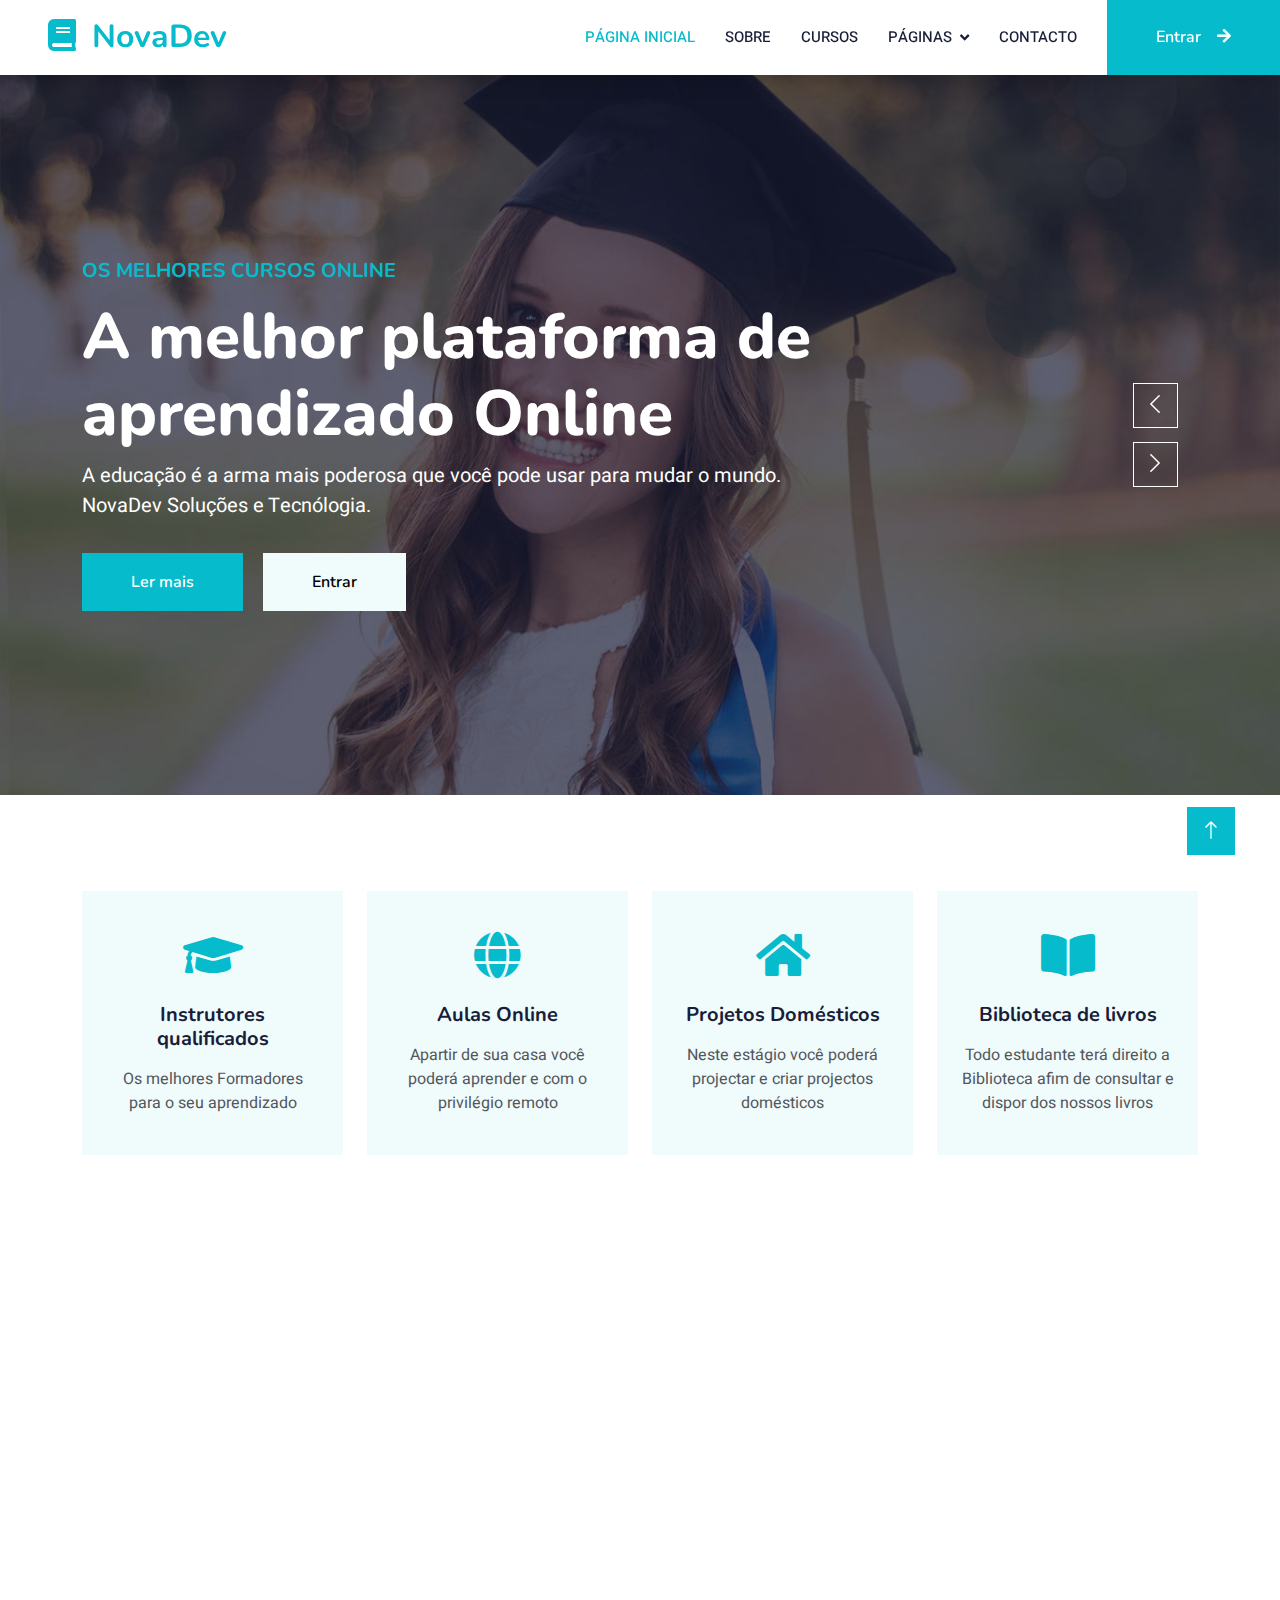
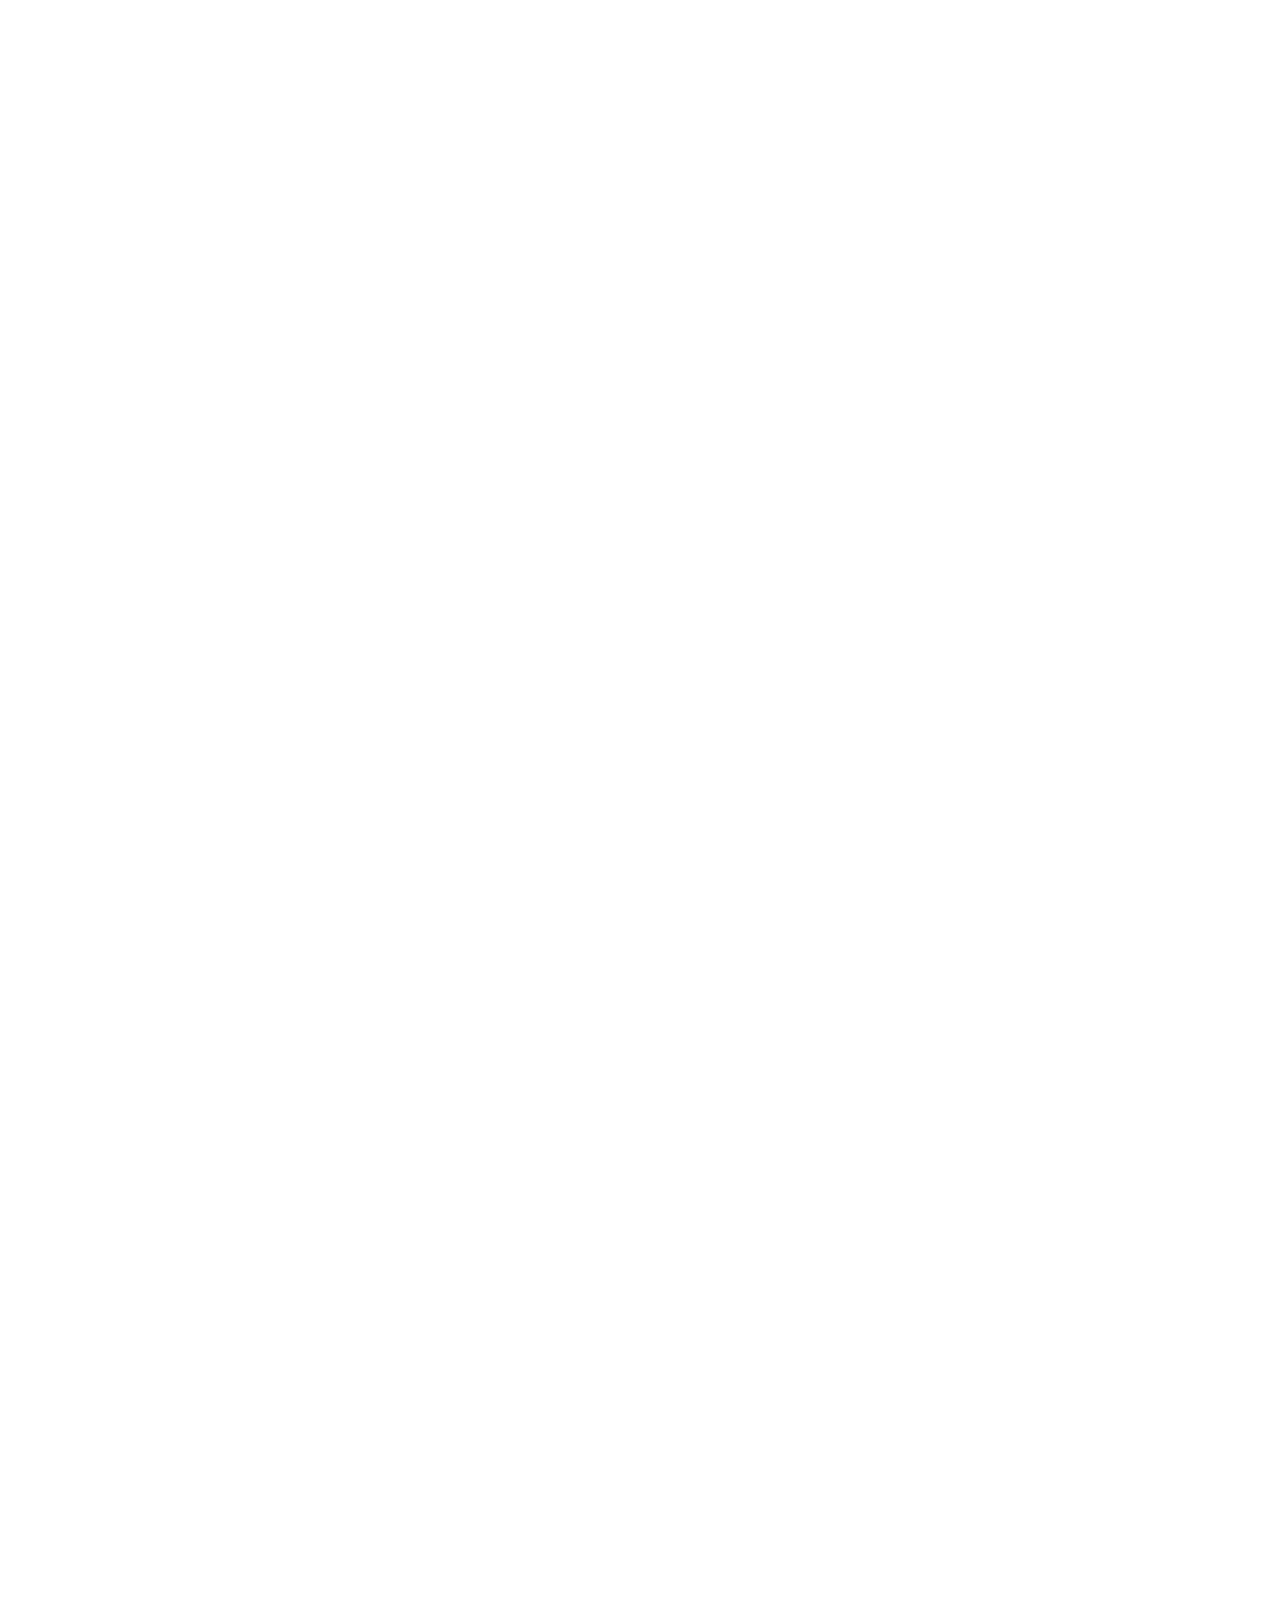
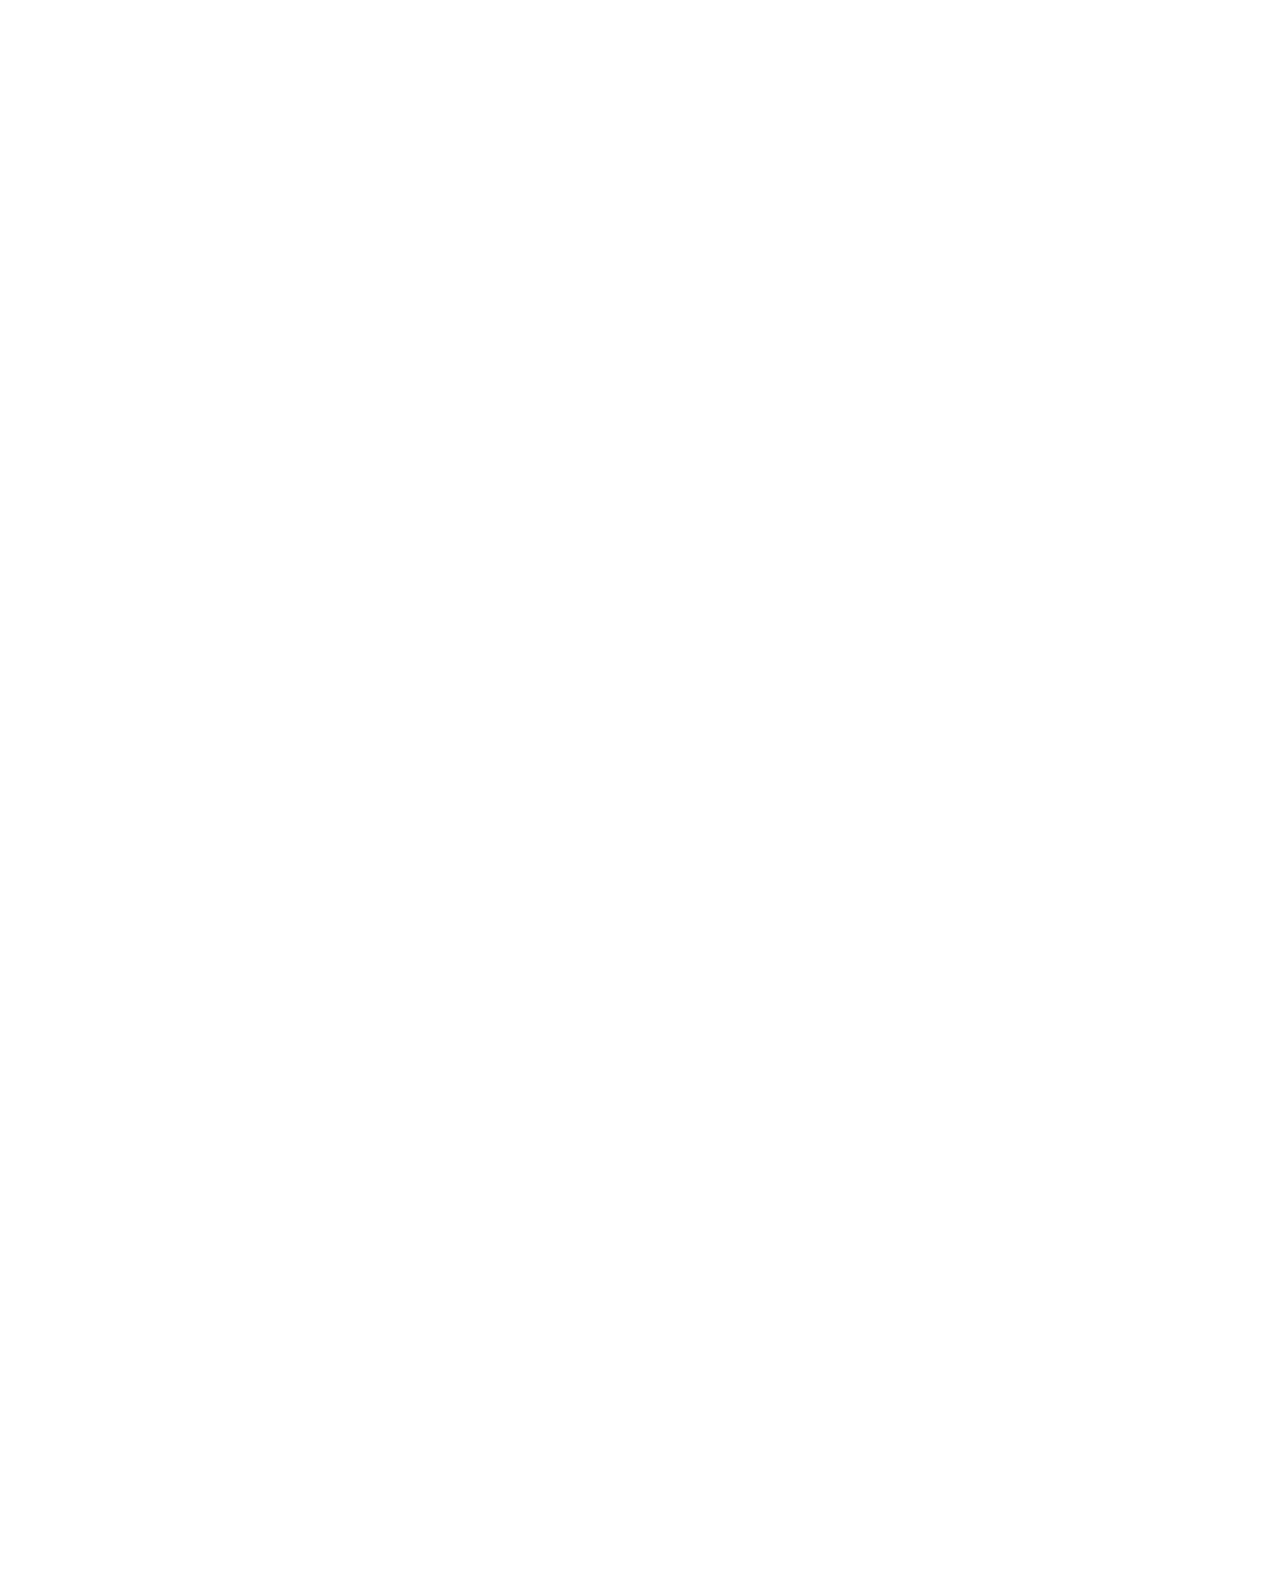
<file: index.html>
<!DOCTYPE html>
<html lang="en">

<head>
    <meta charset="utf-8">
    <title>Aprendendo - Academia Sirus</title>
    <meta content="width=device-width, initial-scale=1.0" name="viewport">
    <meta content="" name="keywords">
    <meta content="" name="description">

    <!-- Favicon -->
    <link href="img/favicon.ico" rel="icon">

    <!-- Google Web Fonts -->
    <link rel="preconnect" href="https://fonts.googleapis.com">
    <link rel="preconnect" href="https://fonts.gstatic.com" crossorigin>
    <link href="https://fonts.googleapis.com/css2?family=Heebo:wght@400;500;600&family=Nunito:wght@600;700;800&display=swap" rel="stylesheet">

    <!-- Icon Font Stylesheet -->
    <link href="https://cdnjs.cloudflare.com/ajax/libs/font-awesome/5.10.0/css/all.min.css" rel="stylesheet">
    <link href="https://cdn.jsdelivr.net/npm/bootstrap-icons@1.4.1/font/bootstrap-icons.css" rel="stylesheet">

    <!-- Libraries Stylesheet -->
    <link href="lib/animate/animate.min.css" rel="stylesheet">
    <link href="lib/owlcarousel/assets/owl.carousel.min.css" rel="stylesheet">

    <!-- Customized Bootstrap Stylesheet -->
    <link href="css/bootstrap.min.css" rel="stylesheet">

    <!-- Template Stylesheet -->
    <link href="css/style.css" rel="stylesheet">
</head>

<body>
    <!-- Spinner Start -->
    <div id="spinner" class="show bg-white position-fixed translate-middle w-100 vh-100 top-50 start-50 d-flex align-items-center justify-content-center">
        <div class="spinner-border text-primary" style="width: 3rem; height: 3rem;" role="status">
            <span class="sr-only">Loading...</span>
        </div>
    </div>
    <!-- Spinner End -->


    <!-- Navbar Start -->
    <nav class="navbar navbar-expand-lg bg-white navbar-light shadow sticky-top p-0">
        <a href="index.html" class="navbar-brand d-flex align-items-center px-4 px-lg-5">
            <h2 class="m-0 text-primary"><i class="fa fa-book me-3"></i>NovaDev</h2>
        </a>
        <button type="button" class="navbar-toggler me-4" data-bs-toggle="collapse" data-bs-target="#navbarCollapse">
            <span class="navbar-toggler-icon"></span>
        </button>
        <div class="collapse navbar-collapse" id="navbarCollapse">
            <div class="navbar-nav ms-auto p-4 p-lg-0">
                <a href="index.html" class="nav-item nav-link active">Página inicial</a>
                <a href="sobre.html" class="nav-item nav-link">Sobre</a>
                <a href="cursos.html" class="nav-item nav-link">Cursos</a>
                <div class="nav-item dropdown">
                    <a href="#" class="nav-link dropdown-toggle" data-bs-toggle="dropdown">Páginas</a>
                    <div class="dropdown-menu fade-down m-0">
                        <a href="equipe.html" class="dropdown-item">Nossa Equipe</a>
                        <a href="testemunhos.html" class="dropdown-item">Testemunhos</a>
                        
                    </div>
                </div>
                <a href="contacto.html" class="nav-item nav-link">Contacto</a>
            </div>
            <a href="login.html" class="btn btn-primary py-4 px-lg-5 d-none d-lg-block">Entrar<i class="fa fa-arrow-right ms-3"></i></a>
        </div>
    </nav>
    <!-- Navbar End -->


    <!-- Carousel Start -->
    <div class="container-fluid p-0 mb-5">
        <div class="owl-carousel header-carousel position-relative">
            <div class="owl-carousel-item position-relative">
                <img class="img-fluid" src="img/carousel-1.jpg" alt="">
                <div class="position-absolute top-0 start-0 w-100 h-100 d-flex align-items-center" style="background: rgba(24, 29, 56, .7);">
                    <div class="container">
                        <div class="row justify-content-start">
                            <div class="col-sm-10 col-lg-8">
                                <h5 class="text-primary text-uppercase mb-3 animated slideInDown">Os melhores Cursos Online</h5>
                                <h1 class="display-3 text-white animated slideInDown">A melhor plataforma de aprendizado Online</h1>
                                <p class="fs-5 text-white mb-4 pb-2">A educação é a arma mais poderosa que você pode usar para mudar o mundo. NovaDev Soluções e Tecnólogia.</p>
                                <a href="" class="btn btn-primary py-md-3 px-md-5 me-3 animated slideInLeft">Ler mais</a>
                                <a href="" class="btn btn-light py-md-3 px-md-5 animated slideInRight">Entrar</a>
                            </div>
                        </div>
                    </div>
                </div>
            </div>
            <div class="owl-carousel-item position-relative">
                <img class="img-fluid" src="img/carousel-2.jpg" alt="">
                <div class="position-absolute top-0 start-0 w-100 h-100 d-flex align-items-center" style="background: rgba(24, 29, 56, .7);">
                    <div class="container">
                        <div class="row justify-content-start">
                            <div class="col-sm-10 col-lg-8">
                                <h5 class="text-primary text-uppercase mb-3 animated slideInDown">Os melhores Cursos Online</h5>
                                <h1 class="display-3 text-white animated slideInDown">Seja educando online isto em sua casa</h1>
                                <p class="fs-5 text-white mb-4 pb-2">É melhor você tentar algo, vê-lo não funcionar e aprender com isso, do que não fazer nada. NovaDev Soluções e Tecnólogia</p>
                                <a href="" class="btn btn-primary py-md-3 px-md-5 me-3 animated slideInLeft">Ler mais</a>
                                <a href="" class="btn btn-light py-md-3 px-md-5 animated slideInRight">Entrar</a>
                            </div>
                        </div>
                    </div>
                </div>
            </div>
        </div>
    </div>
    <!-- Carousel End -->


    <!-- Service Start -->
    <div class="container-xxl py-5">
        <div class="container">
            <div class="row g-4">
                <div class="col-lg-3 col-sm-6 wow fadeInUp" data-wow-delay="0.1s">
                    <div class="service-item text-center pt-3">
                        <div class="p-4">
                            <i class="fa fa-3x fa-graduation-cap text-primary mb-4"></i>
                            <h5 class="mb-3">Instrutores qualificados</h5>
                            <p>Os melhores Formadores para o seu aprendizado</p>
                        </div>
                    </div>
                </div>
                <div class="col-lg-3 col-sm-6 wow fadeInUp" data-wow-delay="0.3s">
                    <div class="service-item text-center pt-3">
                        <div class="p-4">
                            <i class="fa fa-3x fa-globe text-primary mb-4"></i>
                            <h5 class="mb-3">Aulas Online</h5>
                            <p>Apartir de sua casa você poderá aprender e com o privilégio remoto</p>
                        </div>
                    </div>
                </div>
                <div class="col-lg-3 col-sm-6 wow fadeInUp" data-wow-delay="0.5s">
                    <div class="service-item text-center pt-3">
                        <div class="p-4">
                            <i class="fa fa-3x fa-home text-primary mb-4"></i>
                            <h5 class="mb-3">Projetos Domésticos</h5>
                            <p>Neste estágio você poderá projectar e criar projectos domésticos</p>
                        </div>
                    </div>
                </div>
                <div class="col-lg-3 col-sm-6 wow fadeInUp" data-wow-delay="0.7s">
                    <div class="service-item text-center pt-3">
                        <div class="p-4">
                            <i class="fa fa-3x fa-book-open text-primary mb-4"></i>
                            <h5 class="mb-3">Biblioteca de livros</h5>
                            <p>Todo estudante terá direito a Biblioteca afim de consultar e dispor dos nossos livros</p>
                        </div>
                    </div>
                </div>
            </div>
        </div>
    </div>
    <!-- Service End -->


    <!-- About Start -->
    <div class="container-xxl py-5">
        <div class="container">
            <div class="row g-5">
                <div class="col-lg-6 wow fadeInUp" data-wow-delay="0.1s" style="min-height: 400px;">
                    <div class="position-relative h-100">
                        <img class="img-fluid position-absolute w-100 h-100" src="img/about.jpg" alt="" style="object-fit: cover;">
                    </div>
                </div>
                <div class="col-lg-6 wow fadeInUp" data-wow-delay="0.3s">
                    <h6 class="section-title bg-white text-start text-primary pe-3">Sobre Nós</h6>
                    <h1 class="mb-4">Bem-vindo a NovaDev</h1>
                    <p class="mb-4">NovaDev ® | Soluções & Tecnologia é uma empresa especializada no desenvolvimento de soluções tecnológicos, empresa de direito Angolano, a operar no mercado desde 2015.</p>
                    <p class="mb-4">Desenvolvemos e disponibilizamos soluções destinadas a simplificar problemas complexos das organizações - públicas e privadas - a quem prestamos serviços</p>
                    <div class="row gy-2 gx-4 mb-4">
                        <div class="col-sm-6">
                            <p class="mb-0"><i class="fa fa-arrow-right text-primary me-2"></i>Instrutores qualificados</p>
                        </div>
                        <div class="col-sm-6">
                            <p class="mb-0"><i class="fa fa-arrow-right text-primary me-2"></i>Aulas Online</p>
                        </div>
                        <div class="col-sm-6">
                            <p class="mb-0"><i class="fa fa-arrow-right text-primary me-2"></i>Certificados Nacionais</p>
                        </div>
                        <div class="col-sm-6">
                            <p class="mb-0"><i class="fa fa-arrow-right text-primary me-2"></i>Instrutores qualificados</p>
                        </div>
                        <div class="col-sm-6">
                            <p class="mb-0"><i class="fa fa-arrow-right text-primary me-2"></i>Aulas Online</p>
                        </div>
                        <div class="col-sm-6">
                            <p class="mb-0"><i class="fa fa-arrow-right text-primary me-2"></i>Certificados Nacionais</p>
                        </div>
                    </div>
                    <a class="btn btn-primary py-3 px-5 mt-2" href="">Ler mais</a>
                </div>
            </div>
        </div>
    </div>
    <!-- About End -->


    <!-- Categories Start -->
    <div class="container-xxl py-5 category">
        <div class="container">
            <div class="text-center wow fadeInUp" data-wow-delay="0.1s">
                <h6 class="section-title bg-white text-center text-primary px-3">Categórias</h6>
                <h1 class="mb-5">Categorias de Cursos</h1>
            </div>
            <div class="row g-3">
                <div class="col-lg-7 col-md-6">
                    <div class="row g-3">
                        <div class="col-lg-12 col-md-12 wow zoomIn" data-wow-delay="0.1s">
                            <a class="position-relative d-block overflow-hidden" href="">
                                <img class="img-fluid" src="img/cat-1.jpg" alt="">
                                <div class="bg-white text-center position-absolute bottom-0 end-0 py-2 px-3" style="margin: 1px;">
                                    <h5 class="m-0">Web Designer</h5>
                                    <small class="text-primary">7 Cursos</small>
                                </div>
                            </a>
                        </div>
                        <div class="col-lg-6 col-md-12 wow zoomIn" data-wow-delay="0.3s">
                            <a class="position-relative d-block overflow-hidden" href="">
                                <img class="img-fluid" src="img/cat-2.jpg" alt="">
                                <div class="bg-white text-center position-absolute bottom-0 end-0 py-2 px-3" style="margin: 1px;">
                                    <h5 class="m-0">UI/UX</h5>
                                    <small class="text-primary">7 Cursos</small>
                                </div>
                            </a>
                        </div>
                        <div class="col-lg-6 col-md-12 wow zoomIn" data-wow-delay="0.5s">
                            <a class="position-relative d-block overflow-hidden" href="">
                                <img class="img-fluid" src="img/cat-3.jpg" alt="">
                                <div class="bg-white text-center position-absolute bottom-0 end-0 py-2 px-3" style="margin: 1px;">
                                    <h5 class="m-0">Progamação</h5>
                                    <small class="text-primary">7 Cursos</small>
                                </div>
                            </a>
                        </div>
                    </div>
                </div>
                <div class="col-lg-5 col-md-6 wow zoomIn" data-wow-delay="0.7s" style="min-height: 350px;">
                    <a class="position-relative d-block h-100 overflow-hidden" href="">
                        <img class="img-fluid position-absolute w-100 h-100" src="img/cat-4.jpg" alt="" style="object-fit: cover;">
                        <div class="bg-white text-center position-absolute bottom-0 end-0 py-2 px-3" style="margin:  1px;">
                            <h5 class="m-0">Redes de Computadores</h5>
                            <small class="text-primary">7 Cursos</small>
                        </div>
                    </a>
                </div>
            </div>
        </div>
    </div>
    <!-- Categories Start -->


    <!-- Courses Start -->
    <div class="container-xxl py-5">
        <div class="container">
            <div class="text-center wow fadeInUp" data-wow-delay="0.1s">
                <h6 class="section-title bg-white text-center text-primary px-3">Cursos</h6>
                <h1 class="mb-5">Cursos Populares</h1>
            </div>
            <div class="row g-4 justify-content-center">
                <div class="col-lg-4 col-md-6 wow fadeInUp" data-wow-delay="0.1s">
                    <div class="course-item bg-light">
                        <div class="position-relative overflow-hidden">
                            <img class="img-fluid" src="img/course-1.jpg" alt="">
                            <div class="w-100 d-flex justify-content-center position-absolute bottom-0 start-0 mb-4">
                                <a href="#" class="flex-shrink-0 btn btn-sm btn-primary px-3 border-end" style="border-radius: 30px 0 0 30px;">Ler mais</a>
                                <a href="#" class="flex-shrink-0 btn btn-sm btn-primary px-3" style="border-radius: 0 30px 30px 0;">Entrar</a>
                            </div>
                        </div>
                        <div class="text-center p-4 pb-0">
                            <h3 class="mb-0">5000.00kz</h3>
                            <div class="mb-3">
                                <small class="fa fa-star text-primary"></small>
                                <small class="fa fa-star text-primary"></small>
                                <small class="fa fa-star text-primary"></small>
                                <small class="fa fa-star text-primary"></small>
                                <small class="fa fa-star text-primary"></small>
                                <small>(123)</small>
                            </div>
                            <h5 class="mb-4">Web Designer & Desenvolvimento Web</h5>
                        </div>
                        <div class="d-flex border-top">
                            <small class="flex-fill text-center border-end py-2"><i class="fa fa-user-tie text-primary me-2"></i>Kelvin</small>
                            <small class="flex-fill text-center border-end py-2"><i class="fa fa-clock text-primary me-2"></i>1:30min</small>
                            <small class="flex-fill text-center py-2"><i class="fa fa-user text-primary me-2"></i>30 Students</small>
                        </div>
                    </div>
                </div>
                <div class="col-lg-4 col-md-6 wow fadeInUp" data-wow-delay="0.3s">
                    <div class="course-item bg-light">
                        <div class="position-relative overflow-hidden">
                            <img class="img-fluid" src="img/course-2.jpg" alt="">
                            <div class="w-100 d-flex justify-content-center position-absolute bottom-0 start-0 mb-4">
                                <a href="#" class="flex-shrink-0 btn btn-sm btn-primary px-3 border-end" style="border-radius: 30px 0 0 30px;">Ler mais</a>
                                <a href="#" class="flex-shrink-0 btn btn-sm btn-primary px-3" style="border-radius: 0 30px 30px 0;">Entrar</a>
                            </div>
                        </div>
                        <div class="text-center p-4 pb-0">
                            <h3 class="mb-0">5000.00kz</h3>
                            <div class="mb-3">
                                <small class="fa fa-star text-primary"></small>
                                <small class="fa fa-star text-primary"></small>
                                <small class="fa fa-star text-primary"></small>
                                <small class="fa fa-star text-primary"></small>
                                <small class="fa fa-star text-primary"></small>
                                <small>(123)</small>
                            </div>
                            <h5 class="mb-4">UI/UX & Gerenciamento de Projecto</h5>
                        </div>
                        <div class="d-flex border-top">
                            <small class="flex-fill text-center border-end py-2"><i class="fa fa-user-tie text-primary me-2"></i>Osvaldo</small>
                            <small class="flex-fill text-center border-end py-2"><i class="fa fa-clock text-primary me-2"></i>1:30min</small>
                            <small class="flex-fill text-center py-2"><i class="fa fa-user text-primary me-2"></i>30 Students</small>
                        </div>
                    </div>
                </div>
                <div class="col-lg-4 col-md-6 wow fadeInUp" data-wow-delay="0.5s">
                    <div class="course-item bg-light">
                        <div class="position-relative overflow-hidden">
                            <img class="img-fluid" src="img/course-3.jpg" alt="">
                            <div class="w-100 d-flex justify-content-center position-absolute bottom-0 start-0 mb-4">
                                <a href="#" class="flex-shrink-0 btn btn-sm btn-primary px-3 border-end" style="border-radius: 30px 0 0 30px;">Ler mais</a>
                                <a href="#" class="flex-shrink-0 btn btn-sm btn-primary px-3" style="border-radius: 0 30px 30px 0;">Entrar</a>
                            </div>
                        </div>
                        <div class="text-center p-4 pb-0">
                            <h3 class="mb-0">5000.00kz</h3>
                            <div class="mb-3">
                                <small class="fa fa-star text-primary"></small>
                                <small class="fa fa-star text-primary"></small>
                                <small class="fa fa-star text-primary"></small>
                                <small class="fa fa-star text-primary"></small>
                                <small class="fa fa-star text-primary"></small>
                                <small>(123)</small>
                            </div>
                            <h5 class="mb-4">CCNA & Redes de Computadores</h5>
                        </div>
                        <div class="d-flex border-top">
                            <small class="flex-fill text-center border-end py-2"><i class="fa fa-user-tie text-primary me-2"></i>Pedro</small>
                            <small class="flex-fill text-center border-end py-2"><i class="fa fa-clock text-primary me-2"></i>1:30min</small>
                            <small class="flex-fill text-center py-2"><i class="fa fa-user text-primary me-2"></i>30 Students</small>
                        </div>
                    </div>
                </div>
            </div>
        </div>
    </div>
    <!-- Courses End -->


    <!-- Team Start -->
    <div class="container-xxl py-5">
        <div class="container">
            <div class="text-center wow fadeInUp" data-wow-delay="0.1s">
                <h6 class="section-title bg-white text-center text-primary px-3">Instructores</h6>
                <h1 class="mb-5">Instrutores Especialistas</h1>
            </div>
            <div class="row g-4">
                <div class="col-lg-3 col-md-6 wow fadeInUp" data-wow-delay="0.1s">
                    <div class="team-item bg-light">
                        <div class="overflow-hidden">
                            <img class="img-fluid" src="img/formador-1.jpg" alt="">
                        </div>
                        <div class="position-relative d-flex justify-content-center" style="margin-top: -23px;">
                            <div class="bg-light d-flex justify-content-center pt-2 px-1">
                                <a class="btn btn-sm-square btn-primary mx-1" href=""><i class="fab fa-facebook-f"></i></a>
                                <a class="btn btn-sm-square btn-primary mx-1" href=""><i class="fab fa-twitter"></i></a>
                                <a class="btn btn-sm-square btn-primary mx-1" href=""><i class="fab fa-instagram"></i></a>
                            </div>
                        </div>
                        <div class="text-center p-4">
                            <h5 class="mb-0">Formador Gomes</h5>
                            <small>FullStack</small>
                        </div>
                    </div>
                </div>
                <div class="col-lg-3 col-md-6 wow fadeInUp" data-wow-delay="0.3s">
                    <div class="team-item bg-light">
                        <div class="overflow-hidden">
                            <img class="img-fluid" src="img/formador-2.jpg" alt="">
                        </div>
                        <div class="position-relative d-flex justify-content-center" style="margin-top: -23px;">
                            <div class="bg-light d-flex justify-content-center pt-2 px-1">
                                <a class="btn btn-sm-square btn-primary mx-1" href=""><i class="fab fa-facebook-f"></i></a>
                                <a class="btn btn-sm-square btn-primary mx-1" href=""><i class="fab fa-twitter"></i></a>
                                <a class="btn btn-sm-square btn-primary mx-1" href=""><i class="fab fa-instagram"></i></a>
                            </div>
                        </div>
                        <div class="text-center p-4">
                            <h5 class="mb-0">Formador Osvaldo</h5>
                            <small>UI/UX & Web Designer</small>
                        </div>
                    </div>
                </div>
                <div class="col-lg-3 col-md-6 wow fadeInUp" data-wow-delay="0.5s">
                    <div class="team-item bg-light">
                        <div class="overflow-hidden">
                            <img class="img-fluid" src="img/formador-3.jpeg" alt="">
                        </div>
                        <div class="position-relative d-flex justify-content-center" style="margin-top: -23px;">
                            <div class="bg-light d-flex justify-content-center pt-2 px-1">
                                <a class="btn btn-sm-square btn-primary mx-1" href=""><i class="fab fa-facebook-f"></i></a>
                                <a class="btn btn-sm-square btn-primary mx-1" href=""><i class="fab fa-twitter"></i></a>
                                <a class="btn btn-sm-square btn-primary mx-1" href=""><i class="fab fa-instagram"></i></a>
                            </div>
                        </div>
                        <div class="text-center p-4">
                            <h5 class="mb-0">Formador Terêncio</h5>
                            <small>FullStack</small>
                        </div>
                    </div>
                </div>
                <div class="col-lg-3 col-md-6 wow fadeInUp" data-wow-delay="0.7s">
                    <div class="team-item bg-light">
                        <div class="overflow-hidden">
                            <img class="img-fluid" src="img/formador-4.jpeg" alt="">
                        </div>
                        <div class="position-relative d-flex justify-content-center" style="margin-top: -23px;">
                            <div class="bg-light d-flex justify-content-center pt-2 px-1">
                                <a class="btn btn-sm-square btn-primary mx-1" href=""><i class="fab fa-facebook-f"></i></a>
                                <a class="btn btn-sm-square btn-primary mx-1" href=""><i class="fab fa-twitter"></i></a>
                                <a class="btn btn-sm-square btn-primary mx-1" href=""><i class="fab fa-instagram"></i></a>
                            </div>
                        </div>
                        <div class="text-center p-4">
                            <h5 class="mb-0">Formador Kelvin</h5>
                            <small>Frond-End</small>
                        </div>
                    </div>
                </div>
            </div>
        </div>
    </div>
    <!-- Team End -->


    <!-- Testimonial Start -->
    <div class="container-xxl py-5 wow fadeInUp" data-wow-delay="0.1s">
        <div class="container">
            <div class="text-center">
                <h6 class="section-title bg-white text-center text-primary px-3">Testemunhos</h6>
                <h1 class="mb-5">Nossos alunos dizem!</h1>
            </div>
            <div class="owl-carousel testimonial-carousel position-relative">
                <div class="testimonial-item text-center">
                    <img class="border rounded-circle p-2 mx-auto mb-3" src="img/testemunho-1.jpg" style="width: 80px; height: 80px;">
                    <h5 class="mb-0">Emanuel Calunga</h5>
                    <p>FullStack</p>
                    <div class="testimonial-text bg-light text-center p-4">
                    <p class="mb-0">Estagiu connosco e hoje é um grande Profissional na área da Computação, feito que se deve a não só estágio mais também a sua dedicação e capacitação.</p>
                    </div>
                </div>
                <div class="testimonial-item text-center">
                    <img class="border rounded-circle p-2 mx-auto mb-3" src="img/testemunho-2.jpg" style="width: 80px; height: 80px;">
                    <h5 class="mb-0">Aline Chiengo</h5>
                    <p>Front-End</p>
                    <div class="testimonial-text bg-light text-center p-4">
                    <p class="mb-0">Estagiu connosco e hoje é uma grande Profissional na área da Programação, feito que se deve a não só estágio mais também ao seu esforço e dedicação.</p>
                    </div>
                </div>
                <div class="testimonial-item text-center">
                    <img class="border rounded-circle p-2 mx-auto mb-3" src="img/testemunho-3.jpg" style="width: 80px; height: 80px;">
                    <h5 class="mb-0">Germano Gonçalvés</h5>
                    <p>CCNA</p>
                    <div class="testimonial-text bg-light text-center p-4">
                    <p class="mb-0">Estagiu connosco e hoje é um grande Profissional na área na Redes de Computação, feito que se deve a todo seu trabalho árduo com  esforço e persistência.</p>
                    </div>
                </div>
                <div class="testimonial-item text-center">
                    <img class="border rounded-circle p-2 mx-auto mb-3" src="img/testemunho-4.jpg" style="width: 80px; height: 80px;">
                    <h5 class="mb-0">Manuela Sales</h5>
                    <p>Analista de Sistema</p>
                    <div class="testimonial-text bg-light text-center p-4">
                    <p class="mb-0">Estagiu connosco e hoje tornou se uma grande Profissional nas áreas de TI, feito que se deve ao seu estágio e não so, ao seu esforço, trabalho duro e dedicação.</p>
                    </div>
                </div>
            </div>
        </div>
    </div>
    <!-- Testimonial End -->
        

    <!-- Footer Start -->
    <div class="container-fluid bg-dark text-light footer pt-5 mt-5 wow fadeIn" data-wow-delay="0.1s">
        <div class="container py-5">
            <div class="row g-5">
                <div class="col-lg-3 col-md-6">
                    <h4 class="text-white mb-3">Links Rápidos</h4>
                    <a class="btn btn-link" href="sobre.html">Sobre Nós</a>
                    <a class="btn btn-link" href="contacto.html ">Nosso Contacto</a>
                    <a class="btn btn-link" href="sobre.html">política de Privacidade</a>
                    <a class="btn btn-link" href="sobre.html">Termos e Condições</a>
                    <a class="btn btn-link" href="sobre.html">FAQs & Ajuda</a>
                </div>
                <div class="col-lg-3 col-md-6">
                    <h4 class="text-white mb-3">Contacto</h4>
                    <p class="mb-2"><i class="fa fa-map-marker-alt me-3"></i>Av. Pedro de Castro Van-Dúnem Loy, Luanda</p>
                    <p class="mb-2"><i class="fa fa-phone-alt me-3"></i>925 697 611</p>
                    <p class="mb-2"><i class="fa fa-envelope me-3"></i>geral.novadev@gmail.com</p>
                    <div class="d-flex pt-2">
                        <a class="btn btn-outline-light btn-social" href=""><i class="fab fa-twitter"></i></a>
                        <a class="btn btn-outline-light btn-social" href=""><i class="fab fa-facebook-f"></i></a>
                        <a class="btn btn-outline-light btn-social" href=""><i class="fab fa-youtube"></i></a>
                        <a class="btn btn-outline-light btn-social" href=""><i class="fab fa-linkedin-in"></i></a>
                    </div>
                </div>
                <div class="col-lg-3 col-md-6">
                    <h4 class="text-white mb-3">Galeria</h4>
                    <div class="row g-2 pt-2">
                        <div class="col-4">
                            <img class="img-fluid bg-light p-1" src="img/course-1.jpg" alt="">
                        </div>
                        <div class="col-4">
                            <img class="img-fluid bg-light p-1" src="img/course-2.jpg" alt="">
                        </div>
                        <div class="col-4">
                            <img class="img-fluid bg-light p-1" src="img/course-3.jpg" alt="">
                        </div>
                        <div class="col-4">
                            <img class="img-fluid bg-light p-1" src="img/course-2.jpg" alt="">
                        </div>
                        <div class="col-4">
                            <img class="img-fluid bg-light p-1" src="img/course-3.jpg" alt="">
                        </div>
                        <div class="col-4">
                            <img class="img-fluid bg-light p-1" src="img/course-1.jpg" alt="">
                        </div>
                    </div>
                </div>
                <div class="col-lg-3 col-md-6">
                    <h4 class="text-white mb-3">Newsletter</h4>
                    <p>Informe o seu email para que assim possa estar apar de tudo.</p>
                    <div class="position-relative mx-auto" style="max-width: 400px;">
                        <input class="form-control border-0 w-100 py-3 ps-4 pe-5" type="text" placeholder="Seu email">
                        <button type="button" class="btn btn-primary py-2 position-absolute top-0 end-0 mt-2 me-2">Inscreva-se</button>
                    </div>
                </div>
            </div>
        </div>
        <div class="container">
            <div class="copyright">
                <div class="row">
                    <div class="col-md-6 text-center text-md-start mb-3 mb-md-0">
                        &copy; <a class="border-bottom" href="#">NovaDev</a>, All Right Reserved.

                        <!--/*** This template is free as long as you keep the footer author’s credit link/attribution link/backlink. If you'd like to use the template without the footer author’s credit link/attribution link/backlink, you can purchase the Credit Removal License from "https://htmlcodex.com/credit-removal". Thank you for your support. ***/-->
                        Designed By <a class="border-bottom" href="#">António Kalepe</a><br><br>
                        Distributed By <a class="border-bottom" href="#">Academia Sirus</a>
                    </div>
                    <div class="col-md-6 text-center text-md-end">
                        <div class="footer-menu">
                            <a href="">Home</a>
                            <a href="">Cookies</a>
                            <a href="">Help</a>
                            <a href="">FQAs</a>
                        </div>
                    </div>
                </div>
            </div>
        </div>
    </div>
    <!-- Footer End -->


    <!-- Back to Top -->
    <a href="#" class="btn btn-lg btn-primary btn-lg-square back-to-top"><i class="bi bi-arrow-up"></i></a>


    <!-- JavaScript Libraries -->
    <script src="https://code.jquery.com/jquery-3.4.1.min.js"></script>
    <script src="https://cdn.jsdelivr.net/npm/bootstrap@5.0.0/dist/js/bootstrap.bundle.min.js"></script>
    <script src="lib/wow/wow.min.js"></script>
    <script src="lib/easing/easing.min.js"></script>
    <script src="lib/waypoints/waypoints.min.js"></script>
    <script src="lib/owlcarousel/owl.carousel.min.js"></script>

    <!-- Template Javascript -->
    <script src="js/main.js"></script>
</body>

</html>
</file>
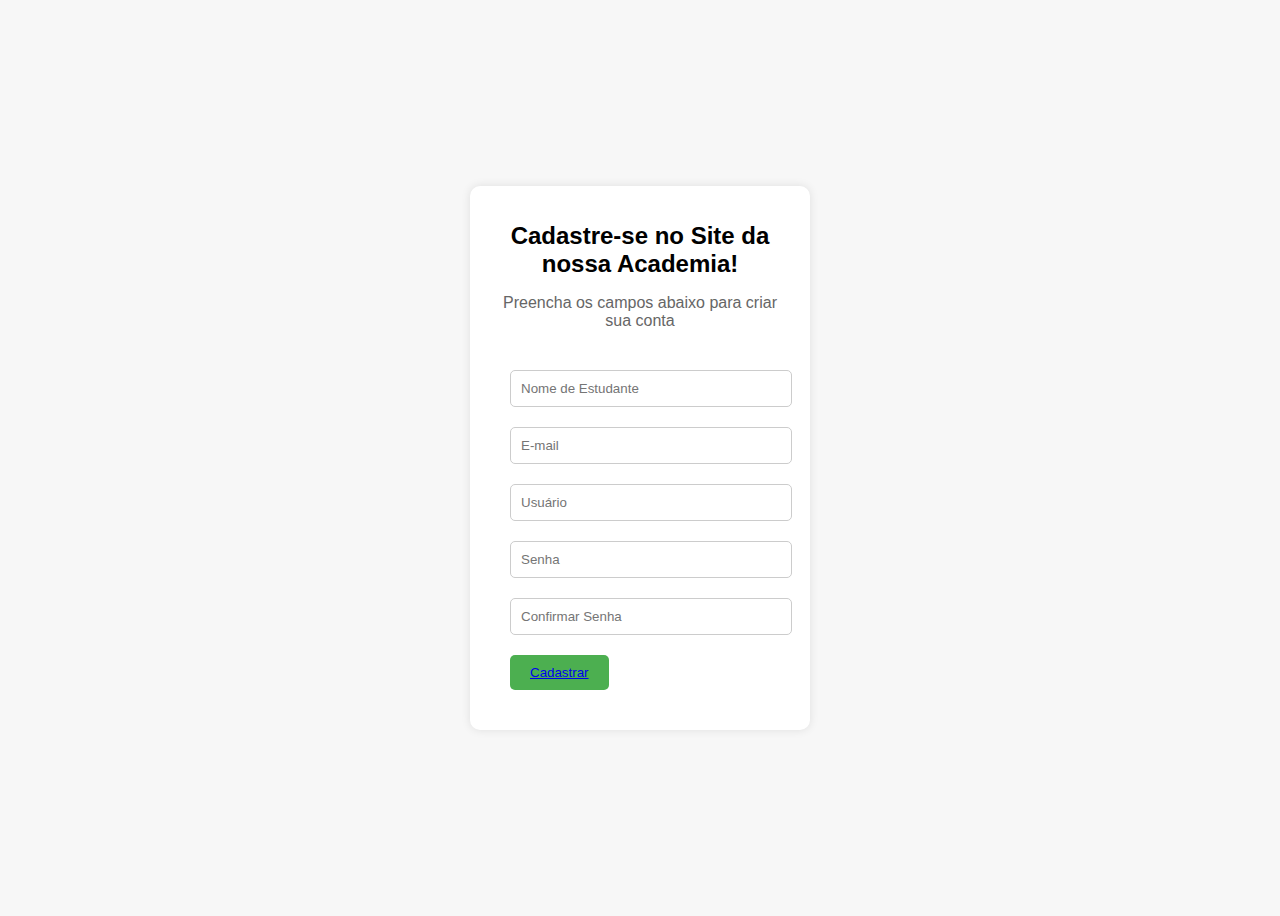
<file: cadastro.html>
<!DOCTYPE html>
<html lang="pt-br">
<head>
    <meta charset="UTF-8">
    <meta name="viewport" content="width=device-width, initial-scale=1.0">
    <title>Cadastro - Site Escolar</title>
    <link rel="stylesheet" href="login.css">
</head>
<body>
    <div class="container">
        <div class="cadastro-box">
            <div class="header">
                <h1>Cadastre-se no Site da nossa Academia!</h1>
                <p>Preencha os campos abaixo para criar sua conta</p>
            </div>
            <div class="form-container">
                <form>
                    <div class="input-group">
                        <input type="text" id="nome" name="nome" placeholder="Nome de Estudante">
                        <label for="nome">
                            <i class="fas fa-user"></i>
                        </label>
                    </div>
                    <div class="input-group">
                        <input type="email" id="email" name="email" placeholder="E-mail">
                        <label for="email">
                            <i class="fas fa-envelope"></i>
                        </label>
                    </div>
                    <div class="input-group">
                        <input type="text" id="username" name="username" placeholder="Usuário">
                        <label for="username">
                            <i class="fas fa-user"></i>
                        </label>
                    </div>
                    <div class="input-group">
                        <input type="password" id="password" name="password" placeholder="Senha">
                        <label for="password">
                            <i class="fas fa-lock"></i>
                        </label>
                    </div>
                    <div class="input-group">
                        <input type="password" id="confirm-password" name="confirm-password" placeholder="Confirmar Senha">
                        <label for="confirm-password">
                            <i class="fas fa-lock"></i>
                        </label>
                    </div>
                    <button type="submit"> <a href="index.html">Cadastrar</a></button>
                </form>
</file>
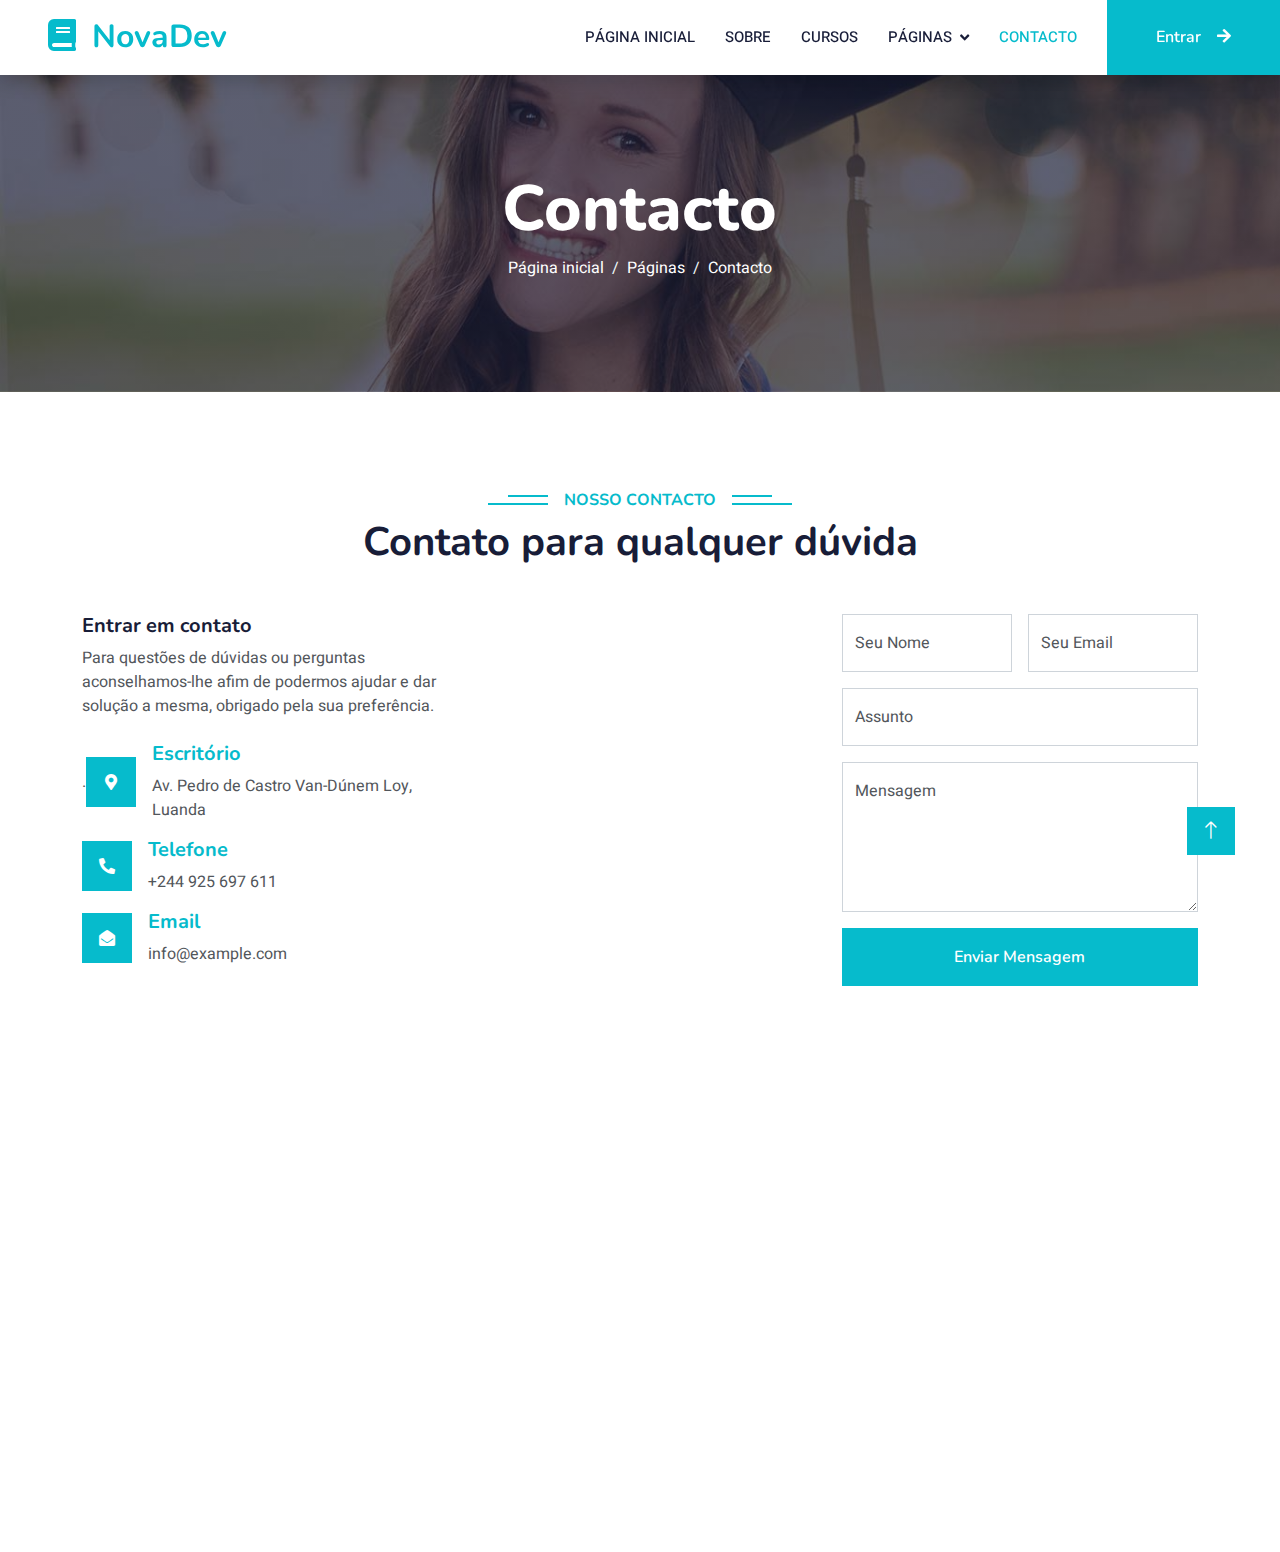
<file: contacto.html>
<!DOCTYPE html>
<html lang="en">

<head>
    <meta charset="utf-8">
    <title>Aprendendo - Academia Sirus</title>
    <meta content="width=device-width, initial-scale=1.0" name="viewport">
    <meta content="" name="keywords">
    <meta content="" name="description">

    <!-- Favicon -->
    <link href="img/favicon.ico" rel="icon">

    <!-- Google Web Fonts -->
    <link rel="preconnect" href="https://fonts.googleapis.com">
    <link rel="preconnect" href="https://fonts.gstatic.com" crossorigin>
    <link href="https://fonts.googleapis.com/css2?family=Heebo:wght@400;500;600&family=Nunito:wght@600;700;800&display=swap" rel="stylesheet">

    <!-- Icon Font Stylesheet -->
    <link href="https://cdnjs.cloudflare.com/ajax/libs/font-awesome/5.10.0/css/all.min.css" rel="stylesheet">
    <link href="https://cdn.jsdelivr.net/npm/bootstrap-icons@1.4.1/font/bootstrap-icons.css" rel="stylesheet">

    <!-- Libraries Stylesheet -->
    <link href="lib/animate/animate.min.css" rel="stylesheet">
    <link href="lib/owlcarousel/assets/owl.carousel.min.css" rel="stylesheet">

    <!-- Customized Bootstrap Stylesheet -->
    <link href="css/bootstrap.min.css" rel="stylesheet">

    <!-- Template Stylesheet -->
    <link href="css/style.css" rel="stylesheet">
</head>

<body>
    <!-- Spinner Start -->
    <div id="spinner" class="show bg-white position-fixed translate-middle w-100 vh-100 top-50 start-50 d-flex align-items-center justify-content-center">
        <div class="spinner-border text-primary" style="width: 3rem; height: 3rem;" role="status">
            <span class="sr-only">Loading...</span>
        </div>
    </div>
    <!-- Spinner End -->


    <!-- Navbar Start -->
    <nav class="navbar navbar-expand-lg bg-white navbar-light shadow sticky-top p-0">
        <a href="index.html" class="navbar-brand d-flex align-items-center px-4 px-lg-5">
            <h2 class="m-0 text-primary"><i class="fa fa-book me-3"></i>NovaDev</h2>
        </a>
        <button type="button" class="navbar-toggler me-4" data-bs-toggle="collapse" data-bs-target="#navbarCollapse">
            <span class="navbar-toggler-icon"></span>
        </button>
        <div class="collapse navbar-collapse" id="navbarCollapse">
            <div class="navbar-nav ms-auto p-4 p-lg-0">
                <a href="index.html" class="nav-item nav-link">Página inicial</a>
                <a href="sobre.html" class="nav-item nav-link">Sobre</a>
                <a href="cursos.html" class="nav-item nav-link">Cursos</a>
                <div class="nav-item dropdown">
                    <a href="#" class="nav-link dropdown-toggle" data-bs-toggle="dropdown">Páginas</a>
                    <div class="dropdown-menu fade-down m-0">
                        <a href="equipe.html" class="dropdown-item">Nossa Equipe</a>
                        <a href="testemunhos.html" class="dropdown-item">Testemunhos</a>
                    </div>
                </div>
                <a href="contacto.html" class="nav-item nav-link active">Contacto</a>
            </div>
            <a href="login.html" class="btn btn-primary py-4 px-lg-5 d-none d-lg-block">Entrar<i class="fa fa-arrow-right ms-3"></i></a>
        </div>
    </nav>
    <!-- Navbar End -->


    <!-- Header Start -->
    <div class="container-fluid bg-primary py-5 mb-5 page-header">
        <div class="container py-5">
            <div class="row justify-content-center">
                <div class="col-lg-10 text-center">
                    <h1 class="display-3 text-white animated slideInDown">Contacto</h1>
                    <nav aria-label="breadcrumb">
                        <ol class="breadcrumb justify-content-center">
                            <li class="breadcrumb-item"><a class="text-white" href="#">Página inicial</a></li>
                            <li class="breadcrumb-item"><a class="text-white" href="#">Páginas</a></li>
                            <li class="breadcrumb-item text-white active" aria-current="page">Contacto</li>
                        </ol>
                    </nav>
                </div>
            </div>
        </div>
    </div>
    <!-- Header End -->


    <!-- Contact Start -->
    <div class="container-xxl py-5">
        <div class="container">
            <div class="text-center wow fadeInUp" data-wow-delay="0.1s">
                <h6 class="section-title bg-white text-center text-primary px-3">Nosso Contacto</h6>
                <h1 class="mb-5">Contato para qualquer dúvida</h1>
            </div>
            <div class="row g-4">
                <div class="col-lg-4 col-md-6 wow fadeInUp" data-wow-delay="0.1s">
                    <h5>Entrar em contato</h5>
                    <p class="mb-4">Para questões de dúvidas ou perguntas aconselhamos-lhe afim de podermos ajudar e dar solução a mesma, obrigado pela sua preferência.</p>
                    <div class="d-flex align-items-center mb-3">.
                        <div class="d-flex align-items-center justify-content-center flex-shrink-0 bg-primary" style="width: 50px; height: 50px;">
                            <i class="fa fa-map-marker-alt text-white"></i>
                        </div>
                        <div class="ms-3">
                            <h5 class="text-primary">Escritório</h5>
                            <p class="mb-0">Av. Pedro de Castro Van-Dúnem Loy, Luanda</p>
                        </div>
                    </div>
                    <div class="d-flex align-items-center mb-3">
                        <div class="d-flex align-items-center justify-content-center flex-shrink-0 bg-primary" style="width: 50px; height: 50px;">
                            <i class="fa fa-phone-alt text-white"></i>
                        </div>
                        <div class="ms-3">
                            <h5 class="text-primary">Telefone</h5>
                            <p class="mb-0">+244 925 697 611</p>
                        </div>
                    </div>
                    <div class="d-flex align-items-center">
                        <div class="d-flex align-items-center justify-content-center flex-shrink-0 bg-primary" style="width: 50px; height: 50px;">
                            <i class="fa fa-envelope-open text-white"></i>
                        </div>
                        <div class="ms-3">
                            <h5 class="text-primary">Email</h5>
                            <p class="mb-0">info@example.com</p>
                        </div>
                    </div>
                </div>
                <div class="col-lg-4 col-md-6 wow fadeInUp" data-wow-delay="0.3s">
                   
                    <iframe class="position-relative rounded w-100 h-100"
                    src="https://www.google.com/maps/embed?pb=!1m18!1m12!1m3!1d15769.300690046268!2d13.2817908368002!3d-8.849287324474338!2m3!1f0!2f0!3f0!3m2!1i1024!2i768!4f13.1!3m3!1m2!1s0x1a51f45761fb5d85%3A0xe3af6da710ef6010!2sAv.%20Pedro%20de%20Castro%20Van-D%C3%BAnem%20Loy!5e0!3m2!1spt-PT!2sao!4v1721663667440!5m2!1spt-PT!2sao"
                    frameborder="0" style="min-height: 300px; border:0;" allowfullscreen="" aria-hidden="false"
                    tabindex="0"></iframe>
                   
                   
                   
                    
                </div>
                <div class="col-lg-4 col-md-12 wow fadeInUp" data-wow-delay="0.5s">
                    <form>
                        <div class="row g-3">
                            <div class="col-md-6">
                                <div class="form-floating">
                                    <input type="text" class="form-control" id="name" placeholder="Your Name">
                                    <label for="name">Seu Nome</label>
                                </div>
                            </div>
                            <div class="col-md-6">
                                <div class="form-floating">
                                    <input type="email" class="form-control" id="email" placeholder="Your Email">
                                    <label for="email">Seu Email</label>
                                </div>
                            </div>
                            <div class="col-12">
                                <div class="form-floating">
                                    <input type="text" class="form-control" id="subject" placeholder="Subject">
                                    <label for="subject">Assunto</label>
                                </div>
                            </div>
                            <div class="col-12">
                                <div class="form-floating">
                                    <textarea class="form-control" placeholder="Leave a message here" id="message" style="height: 150px"></textarea>
                                    <label for="message">Mensagem</label>
                                </div>
                            </div>
                            <div class="col-12">
                                <button class="btn btn-primary w-100 py-3" type="submit">Enviar Mensagem</button>
                            </div>
                        </div>
                    </form>
                </div>
            </div>
        </div>
    </div>
    <!-- Contact End -->


   <!-- Footer Start -->
   <div class="container-fluid bg-dark text-light footer pt-5 mt-5 wow fadeIn" data-wow-delay="0.1s">
    <div class="container py-5">
        <div class="row g-5">
            <div class="col-lg-3 col-md-6">
                <h4 class="text-white mb-3">Links Rápidos</h4>
                <a class="btn btn-link" href="sobre.html">Sobre Nós</a>
                <a class="btn btn-link" href="contacto.html ">Nosso Contacto</a>
                <a class="btn btn-link" href="sobre.html">política de Privacidade</a>
                <a class="btn btn-link" href="sobre.html">Termos e Condições</a>
                <a class="btn btn-link" href="sobre.html">FAQs & Ajuda</a>
            </div>
            <div class="col-lg-3 col-md-6">
                <h4 class="text-white mb-3">Contacto</h4>
                <p class="mb-2"><i class="fa fa-map-marker-alt me-3"></i>Av. Pedro de Castro Van-Dúnem Loy, Luanda</p>
                <p class="mb-2"><i class="fa fa-phone-alt me-3"></i>925 697 611</p>
                <p class="mb-2"><i class="fa fa-envelope me-3"></i>geral.novadev@gmail.com</p>
                <div class="d-flex pt-2">
                    <a class="btn btn-outline-light btn-social" href=""><i class="fab fa-twitter"></i></a>
                    <a class="btn btn-outline-light btn-social" href=""><i class="fab fa-facebook-f"></i></a>
                    <a class="btn btn-outline-light btn-social" href=""><i class="fab fa-youtube"></i></a>
                    <a class="btn btn-outline-light btn-social" href=""><i class="fab fa-linkedin-in"></i></a>
                </div>
            </div>
            <div class="col-lg-3 col-md-6">
                <h4 class="text-white mb-3">Galeria</h4>
                <div class="row g-2 pt-2">
                    <div class="col-4">
                        <img class="img-fluid bg-light p-1" src="img/course-1.jpg" alt="">
                    </div>
                    <div class="col-4">
                        <img class="img-fluid bg-light p-1" src="img/course-2.jpg" alt="">
                    </div>
                    <div class="col-4">
                        <img class="img-fluid bg-light p-1" src="img/course-3.jpg" alt="">
                    </div>
                    <div class="col-4">
                        <img class="img-fluid bg-light p-1" src="img/course-2.jpg" alt="">
                    </div>
                    <div class="col-4">
                        <img class="img-fluid bg-light p-1" src="img/course-3.jpg" alt="">
                    </div>
                    <div class="col-4">
                        <img class="img-fluid bg-light p-1" src="img/course-1.jpg" alt="">
                    </div>
                </div>
            </div>
            <div class="col-lg-3 col-md-6">
                <h4 class="text-white mb-3">Newsletter</h4>
                <p>Informe o seu email para que assim possa estar apar de tudo.</p>
                <div class="position-relative mx-auto" style="max-width: 400px;">
                    <input class="form-control border-0 w-100 py-3 ps-4 pe-5" type="text" placeholder="Seu email">
                    <button type="button" class="btn btn-primary py-2 position-absolute top-0 end-0 mt-2 me-2">Inscreva-se</button>
                </div>
            </div>
        </div>
    </div>
    <div class="container">
        <div class="copyright">
            <div class="row">
                <div class="col-md-6 text-center text-md-start mb-3 mb-md-0">
                    &copy; <a class="border-bottom" href="#">NovaDev</a>, All Right Reserved.

                    <!--/*** This template is free as long as you keep the footer author’s credit link/attribution link/backlink. If you'd like to use the template without the footer author’s credit link/attribution link/backlink, you can purchase the Credit Removal License from "https://htmlcodex.com/credit-removal". Thank you for your support. ***/-->
                    Designed By <a class="border-bottom" href="#">António Kalepe</a><br><br>
                    Distributed By <a class="border-bottom" href="#">Academia Sirus</a>
                </div>
                <div class="col-md-6 text-center text-md-end">
                    <div class="footer-menu">
                        <a href="">Home</a>
                        <a href="">Cookies</a>
                        <a href="">Help</a>
                        <a href="">FQAs</a>
                    </div>
                </div>
            </div>
        </div>
    </div>
</div>
<!-- Footer End -->

    <!-- Back to Top -->
    <a href="#" class="btn btn-lg btn-primary btn-lg-square back-to-top"><i class="bi bi-arrow-up"></i></a>


    <!-- JavaScript Libraries -->
    <script src="https://code.jquery.com/jquery-3.4.1.min.js"></script>
    <script src="https://cdn.jsdelivr.net/npm/bootstrap@5.0.0/dist/js/bootstrap.bundle.min.js"></script>
    <script src="lib/wow/wow.min.js"></script>
    <script src="lib/easing/easing.min.js"></script>
    <script src="lib/waypoints/waypoints.min.js"></script>
    <script src="lib/owlcarousel/owl.carousel.min.js"></script>

    <!-- Template Javascript -->
    <script src="js/main.js"></script>
</body>

</html>
</file>
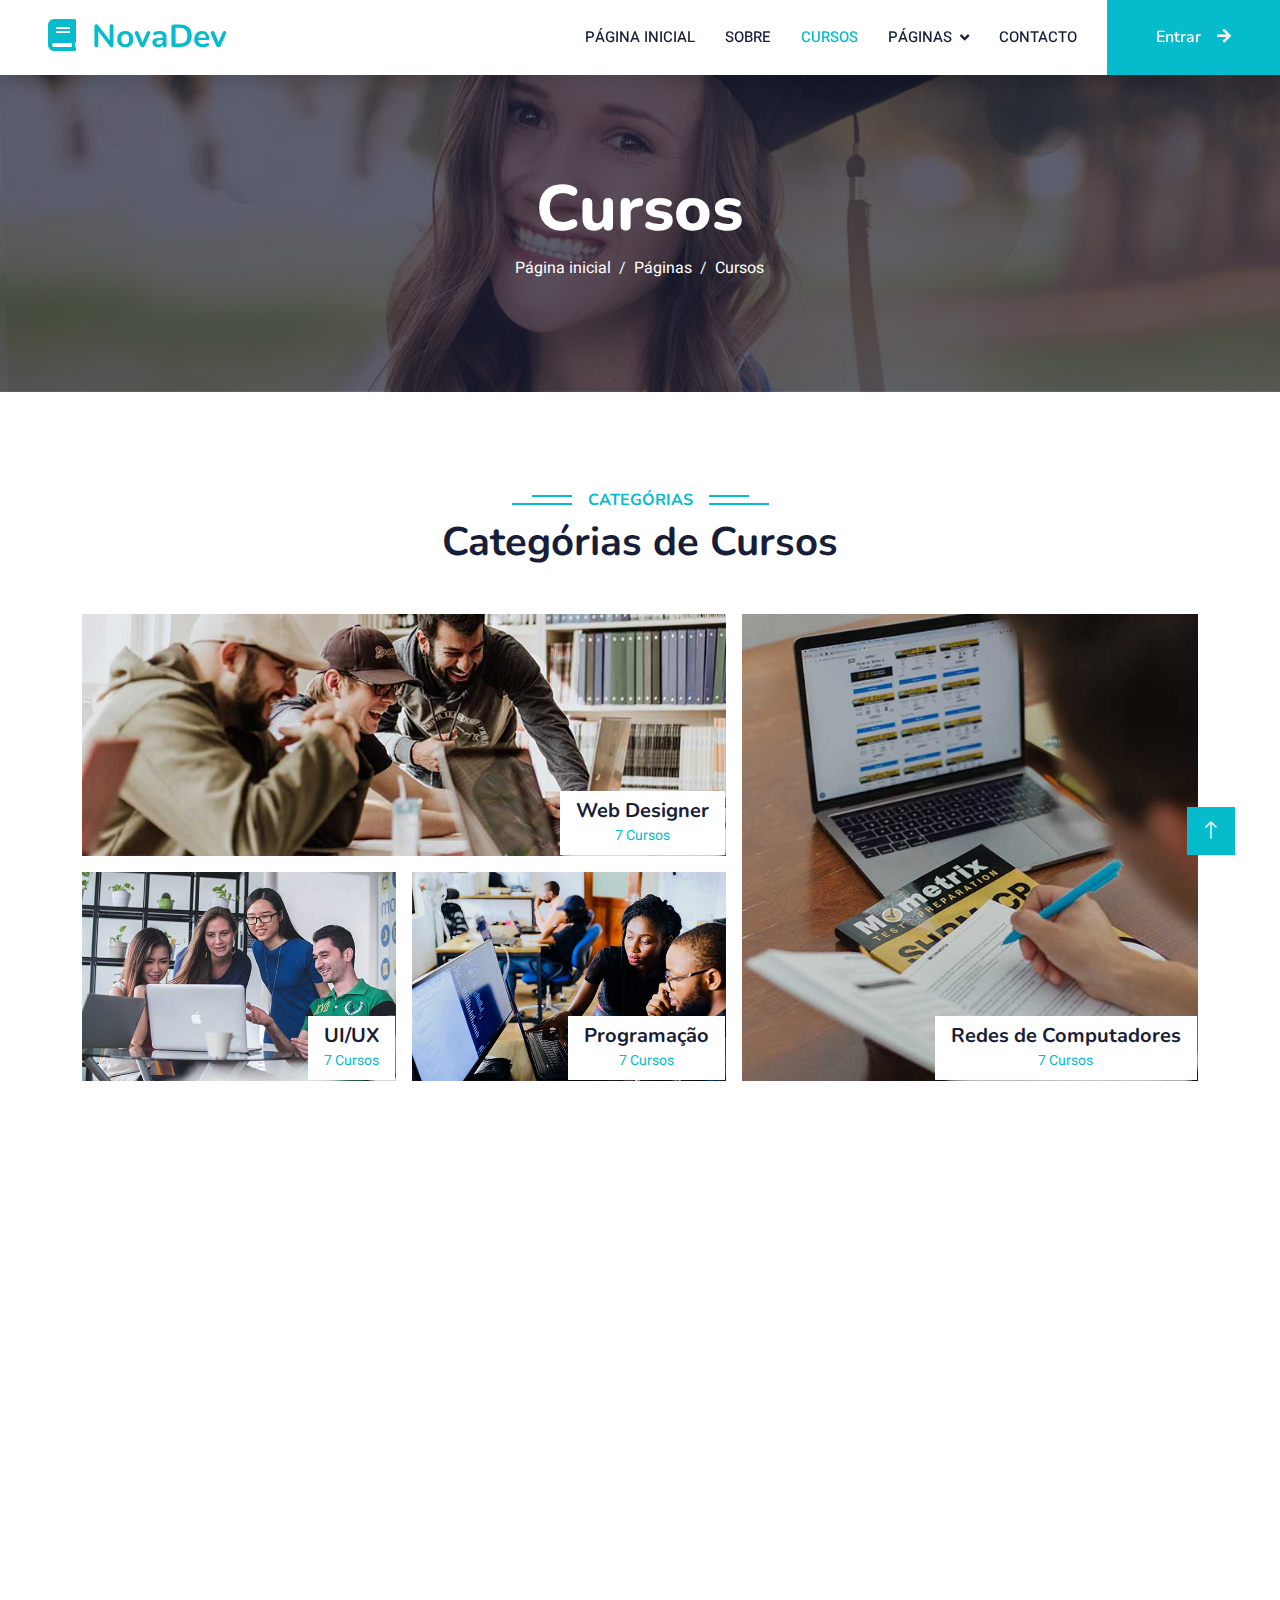
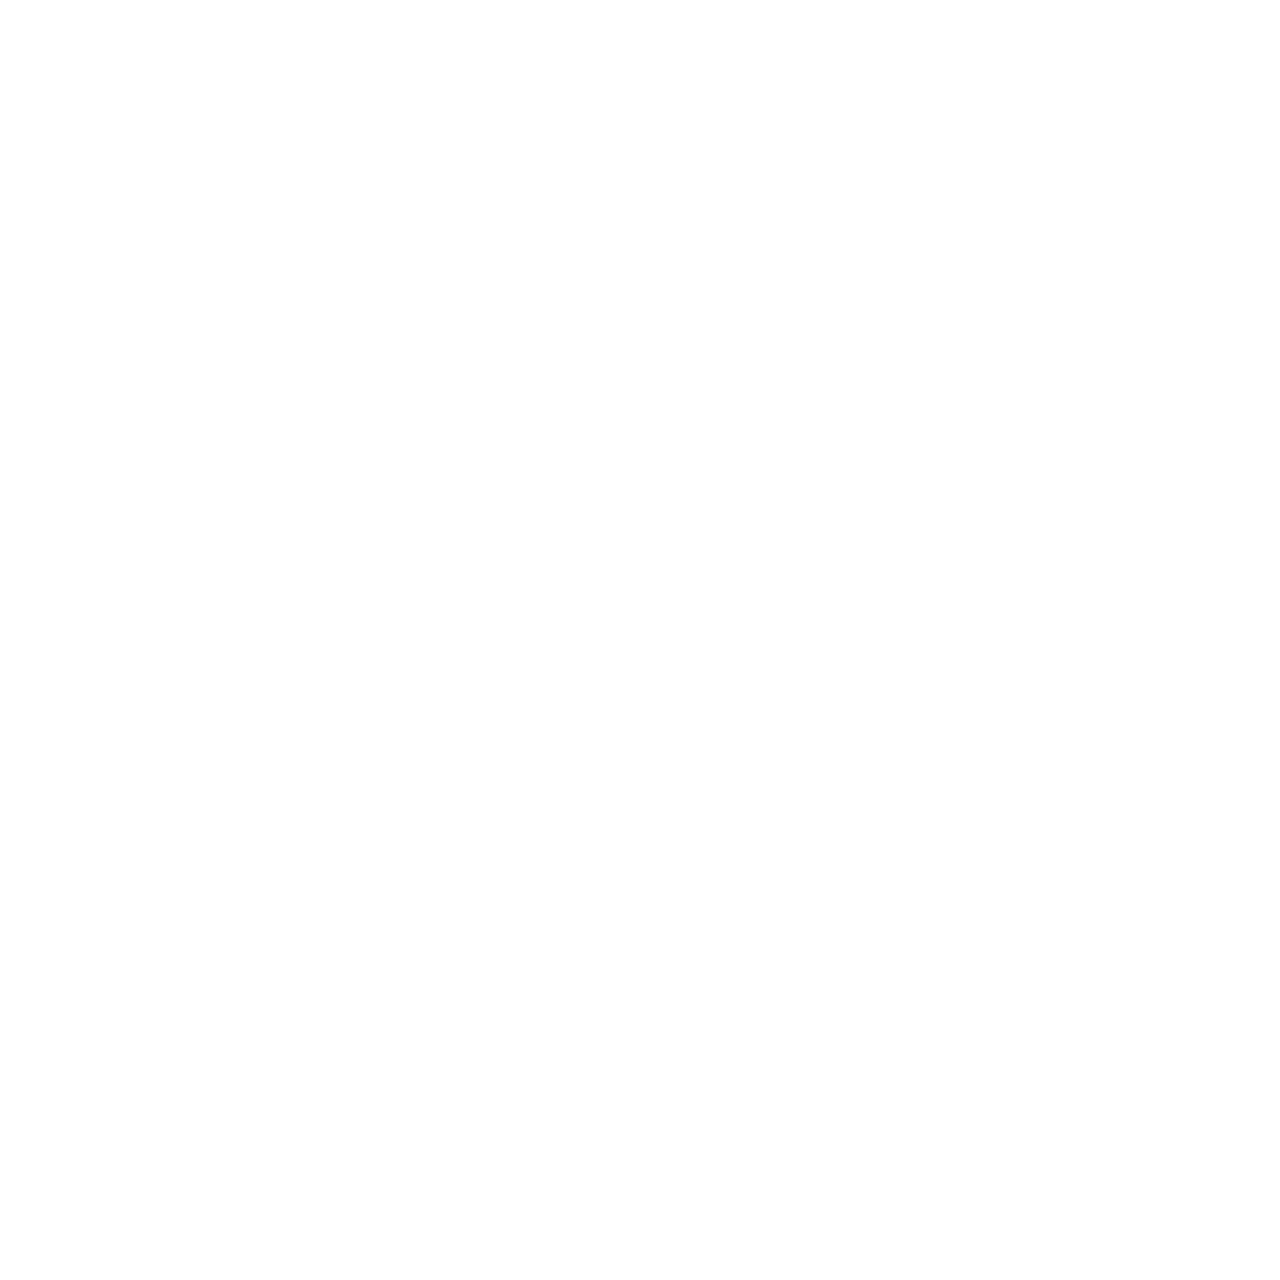
<file: cursos.html>
<!DOCTYPE html>
<html lang="en">

<head>
    <meta charset="utf-8">
    <title>Aprendendo - Academia Sirus</title>
    <meta content="width=device-width, initial-scale=1.0" name="viewport">
    <meta content="" name="keywords">
    <meta content="" name="description">

    <!-- Favicon -->
    <link href="img/favicon.ico" rel="icon">

    <!-- Google Web Fonts -->
    <link rel="preconnect" href="https://fonts.googleapis.com">
    <link rel="preconnect" href="https://fonts.gstatic.com" crossorigin>
    <link href="https://fonts.googleapis.com/css2?family=Heebo:wght@400;500;600&family=Nunito:wght@600;700;800&display=swap" rel="stylesheet">

    <!-- Icon Font Stylesheet -->
    <link href="https://cdnjs.cloudflare.com/ajax/libs/font-awesome/5.10.0/css/all.min.css" rel="stylesheet">
    <link href="https://cdn.jsdelivr.net/npm/bootstrap-icons@1.4.1/font/bootstrap-icons.css" rel="stylesheet">

    <!-- Libraries Stylesheet -->
    <link href="lib/animate/animate.min.css" rel="stylesheet">
    <link href="lib/owlcarousel/assets/owl.carousel.min.css" rel="stylesheet">

    <!-- Customized Bootstrap Stylesheet -->
    <link href="css/bootstrap.min.css" rel="stylesheet">

    <!-- Template Stylesheet -->
    <link href="css/style.css" rel="stylesheet">
</head>

<body>
    <!-- Spinner Start -->
    <div id="spinner" class="show bg-white position-fixed translate-middle w-100 vh-100 top-50 start-50 d-flex align-items-center justify-content-center">
        <div class="spinner-border text-primary" style="width: 3rem; height: 3rem;" role="status">
            <span class="sr-only">Loading...</span>
        </div>
    </div>
    <!-- Spinner End -->


    <!-- Navbar Start -->
    <nav class="navbar navbar-expand-lg bg-white navbar-light shadow sticky-top p-0">
        <a href="index.html" class="navbar-brand d-flex align-items-center px-4 px-lg-5">
            <h2 class="m-0 text-primary"><i class="fa fa-book me-3"></i>NovaDev</h2>
        </a>
        <button type="button" class="navbar-toggler me-4" data-bs-toggle="collapse" data-bs-target="#navbarCollapse">
            <span class="navbar-toggler-icon"></span>
        </button>
        <div class="collapse navbar-collapse" id="navbarCollapse">
            <div class="navbar-nav ms-auto p-4 p-lg-0">
                <a href="index.html" class="nav-item nav-link">Página inicial</a>
                <a href="sobre.html" class="nav-item nav-link">Sobre</a>
                <a href="cursos.html" class="nav-item nav-link active">Cursos</a>
                <div class="nav-item dropdown">
                    <a href="#" class="nav-link dropdown-toggle" data-bs-toggle="dropdown">Páginas</a>
                    <div class="dropdown-menu fade-down m-0">
                        <a href="equipe.html" class="dropdown-item">Nossa Equipe</a>
                        <a href="testemunhos.html" class="dropdown-item">Testemunhos</a>
                    </div>
                </div>
                <a href="contacto.html" class="nav-item nav-link">Contacto</a>
            </div>
            <a href="login.html" class="btn btn-primary py-4 px-lg-5 d-none d-lg-block">Entrar<i class="fa fa-arrow-right ms-3"></i></a>
        </div>
    </nav>
    <!-- Navbar End -->


    <!-- Header Start -->
    <div class="container-fluid bg-primary py-5 mb-5 page-header">
        <div class="container py-5">
            <div class="row justify-content-center">
                <div class="col-lg-10 text-center">
                    <h1 class="display-3 text-white animated slideInDown">Cursos</h1>
                    <nav aria-label="breadcrumb">
                        <ol class="breadcrumb justify-content-center">
                            <li class="breadcrumb-item"><a class="text-white" href="#">Página inicial</a></li>
                            <li class="breadcrumb-item"><a class="text-white" href="#">Páginas</a></li>
                            <li class="breadcrumb-item text-white active" aria-current="page">Cursos</li>
                        </ol>
                    </nav>
                </div>
            </div>
        </div>
    </div>
    <!-- Header End -->


    <!-- Categories Start -->
    <div class="container-xxl py-5 category">
        <div class="container">
            <div class="text-center wow fadeInUp" data-wow-delay="0.1s">
                <h6 class="section-title bg-white text-center text-primary px-3">Categórias</h6>
                <h1 class="mb-5">Categórias de Cursos</h1>
            </div>
            <div class="row g-3">
                <div class="col-lg-7 col-md-6">
                    <div class="row g-3">
                        <div class="col-lg-12 col-md-12 wow zoomIn" data-wow-delay="0.1s">
                            <a class="position-relative d-block overflow-hidden" href="">
                                <img class="img-fluid" src="img/cat-1.jpg" alt="">
                                <div class="bg-white text-center position-absolute bottom-0 end-0 py-2 px-3" style="margin: 1px;">
                                    <h5 class="m-0">Web Designer</h5>
                                    <small class="text-primary">7 Cursos</small>
                                </div>
                            </a>
                        </div>
                        <div class="col-lg-6 col-md-12 wow zoomIn" data-wow-delay="0.3s">
                            <a class="position-relative d-block overflow-hidden" href="">
                                <img class="img-fluid" src="img/cat-2.jpg" alt="">
                                <div class="bg-white text-center position-absolute bottom-0 end-0 py-2 px-3" style="margin: 1px;">
                                    <h5 class="m-0">UI/UX</h5>
                                    <small class="text-primary">7 Cursos</small>
                                </div>
                            </a>
                        </div>
                        <div class="col-lg-6 col-md-12 wow zoomIn" data-wow-delay="0.5s">
                            <a class="position-relative d-block overflow-hidden" href="">
                                <img class="img-fluid" src="img/cat-3.jpg" alt="">
                                <div class="bg-white text-center position-absolute bottom-0 end-0 py-2 px-3" style="margin: 1px;">
                                    <h5 class="m-0">Programação</h5>
                                    <small class="text-primary">7 Cursos</small>
                                </div>
                            </a>
                        </div>
                    </div>
                </div>
                <div class="col-lg-5 col-md-6 wow zoomIn" data-wow-delay="0.7s" style="min-height: 350px;">
                    <a class="position-relative d-block h-100 overflow-hidden" href="">
                        <img class="img-fluid position-absolute w-100 h-100" src="img/cat-4.jpg" alt="" style="object-fit: cover;">
                        <div class="bg-white text-center position-absolute bottom-0 end-0 py-2 px-3" style="margin:  1px;">
                            <h5 class="m-0">Redes de Computadores</h5>
                            <small class="text-primary">7 Cursos</small>
                        </div>
                    </a>
                </div>
            </div>
        </div>
    </div>
    <!-- Categories Start -->


    <!-- Courses Start -->
    <div class="container-xxl py-5">
        <div class="container">
            <div class="text-center wow fadeInUp" data-wow-delay="0.1s">
                <h6 class="section-title bg-white text-center text-primary px-3">Cursos</h6>
                <h1 class="mb-5">Cursos Populares</h1>
            </div>
            <div class="row g-4 justify-content-center">
                <div class="col-lg-4 col-md-6 wow fadeInUp" data-wow-delay="0.1s">
                    <div class="course-item bg-light">
                        <div class="position-relative overflow-hidden">
                            <img class="img-fluid" src="img/course-1.jpg" alt="">
                            <div class="w-100 d-flex justify-content-center position-absolute bottom-0 start-0 mb-4">
                                <a href="#" class="flex-shrink-0 btn btn-sm btn-primary px-3 border-end" style="border-radius: 30px 0 0 30px;">Read More</a>
                                <a href="#" class="flex-shrink-0 btn btn-sm btn-primary px-3" style="border-radius: 0 30px 30px 0;">Join Now</a>
                            </div>
                        </div>
                        <div class="text-center p-4 pb-0">
                            <h3 class="mb-0">5000.00kz</h3>
                            <div class="mb-3">
                                <small class="fa fa-star text-primary"></small>
                                <small class="fa fa-star text-primary"></small>
                                <small class="fa fa-star text-primary"></small>
                                <small class="fa fa-star text-primary"></small>
                                <small class="fa fa-star text-primary"></small>
                                <small>(123)</small>
                            </div>
                            <h5 class="mb-4">Web Designer & Desenvolvimento Web</h5>
                        </div>
                        <div class="d-flex border-top">
                            <small class="flex-fill text-center border-end py-2"><i class="fa fa-user-tie text-primary me-2"></i>Kelvin</small>
                            <small class="flex-fill text-center border-end py-2"><i class="fa fa-clock text-primary me-2"></i>1:30min</small>
                            <small class="flex-fill text-center py-2"><i class="fa fa-user text-primary me-2"></i>30 Students</small>
                        </div>
                    </div>
                </div>
                <div class="col-lg-4 col-md-6 wow fadeInUp" data-wow-delay="0.3s">
                    <div class="course-item bg-light">
                        <div class="position-relative overflow-hidden">
                            <img class="img-fluid" src="img/course-2.jpg" alt="">
                            <div class="w-100 d-flex justify-content-center position-absolute bottom-0 start-0 mb-4">
                                <a href="#" class="flex-shrink-0 btn btn-sm btn-primary px-3 border-end" style="border-radius: 30px 0 0 30px;">Ler mais</a>
                                <a href="#" class="flex-shrink-0 btn btn-sm btn-primary px-3" style="border-radius: 0 30px 30px 0;">Entrar</a>
                            </div>
                        </div>
                        <div class="text-center p-4 pb-0">
                            <h3 class="mb-0">5000.00kz</h3>
                            <div class="mb-3">
                                <small class="fa fa-star text-primary"></small>
                                <small class="fa fa-star text-primary"></small>
                                <small class="fa fa-star text-primary"></small>
                                <small class="fa fa-star text-primary"></small>
                                <small class="fa fa-star text-primary"></small>
                                <small>(123)</small>
                            </div>
                            <h5 class="mb-4">UI/UX & Gerenciamento de Projecto</h5>
                        </div>
                        <div class="d-flex border-top">
                            <small class="flex-fill text-center border-end py-2"><i class="fa fa-user-tie text-primary me-2"></i>Osvaldo</small>
                            <small class="flex-fill text-center border-end py-2"><i class="fa fa-clock text-primary me-2"></i>1:30min</small>
                            <small class="flex-fill text-center py-2"><i class="fa fa-user text-primary me-2"></i>30 Students</small>
                        </div>
                    </div>
                </div>
                <div class="col-lg-4 col-md-6 wow fadeInUp" data-wow-delay="0.5s">
                    <div class="course-item bg-light">
                        <div class="position-relative overflow-hidden">
                            <img class="img-fluid" src="img/course-3.jpg" alt="">
                            <div class="w-100 d-flex justify-content-center position-absolute bottom-0 start-0 mb-4">
                                <a href="#" class="flex-shrink-0 btn btn-sm btn-primary px-3 border-end" style="border-radius: 30px 0 0 30px;">Ler mais</a>
                                <a href="#" class="flex-shrink-0 btn btn-sm btn-primary px-3" style="border-radius: 0 30px 30px 0;">Entrar</a>
                            </div>
                        </div>
                        <div class="text-center p-4 pb-0">
                            <h3 class="mb-0">5000.00kz</h3>
                            <div class="mb-3">
                                <small class="fa fa-star text-primary"></small>
                                <small class="fa fa-star text-primary"></small>
                                <small class="fa fa-star text-primary"></small>
                                <small class="fa fa-star text-primary"></small>
                                <small class="fa fa-star text-primary"></small>
                                <small>(123)</small>
                            </div>
                            <h5 class="mb-4">CCNA & Redes de Computadores</h5>
                        </div>
                        <div class="d-flex border-top">
                            <small class="flex-fill text-center border-end py-2"><i class="fa fa-user-tie text-primary me-2"></i>Pedro</small>
                            <small class="flex-fill text-center border-end py-2"><i class="fa fa-clock text-primary me-2"></i>1:30min</small>
                            <small class="flex-fill text-center py-2"><i class="fa fa-user text-primary me-2"></i>30 Students</small>
                        </div>
                    </div>
                </div>
            </div>
        </div>
    </div>
    <!-- Courses End -->


   <!-- Testimonial Start -->
   <div class="container-xxl py-5 wow fadeInUp" data-wow-delay="0.1s">
    <div class="container">
        <div class="text-center">
            <h6 class="section-title bg-white text-center text-primary px-3">Testemunhos</h6>
            <h1 class="mb-5">Nossos alunos dizem!</h1>
        </div>
        <div class="owl-carousel testimonial-carousel position-relative">
            <div class="testimonial-item text-center">
                <img class="border rounded-circle p-2 mx-auto mb-3" src="img/testemunho-1.jpg" style="width: 80px; height: 80px;">
                <h5 class="mb-0">Emanuel Calunga</h5>
                <p>FullStack</p>
                <div class="testimonial-text bg-light text-center p-4">
                <p class="mb-0">Estagiu connosco e hoje é um grande Profissional na área da Computação, feito que se deve a não só estágio mais também a sua dedicação e capacitação.</p>
                </div>
            </div>
            <div class="testimonial-item text-center">
                <img class="border rounded-circle p-2 mx-auto mb-3" src="img/testemunho-2.jpg" style="width: 80px; height: 80px;">
                <h5 class="mb-0">Aline Chiengo</h5>
                <p>Front-End</p>
                <div class="testimonial-text bg-light text-center p-4">
                <p class="mb-0">Estagiu connosco e hoje é uma grande Profissional na área da Programação, feito que se deve a não só estágio mais também ao seu esforço e dedicação.</p>
                </div>
            </div>
            <div class="testimonial-item text-center">
                <img class="border rounded-circle p-2 mx-auto mb-3" src="img/testemunho-3.jpg" style="width: 80px; height: 80px;">
                <h5 class="mb-0">Germano Gonçalvés</h5>
                <p>CCNA</p>
                <div class="testimonial-text bg-light text-center p-4">
                <p class="mb-0">Estagiu connosco e hoje é um grande Profissional na área na Redes de Computação, feito que se deve a todo seu trabalho árduo com  esforço e persistência.</p>
                </div>
            </div>
            <div class="testimonial-item text-center">
                <img class="border rounded-circle p-2 mx-auto mb-3" src="img/testemunho-4.jpg" style="width: 80px; height: 80px;">
                <h5 class="mb-0">Manuela Sales</h5>
                <p>Analista de Sistema</p>
                <div class="testimonial-text bg-light text-center p-4">
                <p class="mb-0">Estagiu connosco e hoje tornou se uma grande Profissional nas áreas de TI, feito que se deve ao seu estágio e não so, ao seu esforço, trabalho duro e dedicação.</p>
                </div>
            </div>
        </div>
    </div>
</div>
<!-- Testimonial End -->
        

<!-- Footer Start -->
<div class="container-fluid bg-dark text-light footer pt-5 mt-5 wow fadeIn" data-wow-delay="0.1s">
    <div class="container py-5">
        <div class="row g-5">
            <div class="col-lg-3 col-md-6">
                <h4 class="text-white mb-3">Links Rápidos</h4>
                <a class="btn btn-link" href="sobre.html">Sobre Nós</a>
                <a class="btn btn-link" href="contacto.html ">Nosso Contacto</a>
                <a class="btn btn-link" href="sobre.html">política de Privacidade</a>
                <a class="btn btn-link" href="sobre.html">Termos e Condições</a>
                <a class="btn btn-link" href="sobre.html">FAQs & Ajuda</a>
            </div>
            <div class="col-lg-3 col-md-6">
                <h4 class="text-white mb-3">Contacto</h4>
                <p class="mb-2"><i class="fa fa-map-marker-alt me-3"></i>Av. Pedro de Castro Van-Dúnem Loy, Luanda</p>
                <p class="mb-2"><i class="fa fa-phone-alt me-3"></i>925 697 611</p>
                <p class="mb-2"><i class="fa fa-envelope me-3"></i>geral.novadev@gmail.com</p>
                <div class="d-flex pt-2">
                    <a class="btn btn-outline-light btn-social" href=""><i class="fab fa-twitter"></i></a>
                    <a class="btn btn-outline-light btn-social" href=""><i class="fab fa-facebook-f"></i></a>
                    <a class="btn btn-outline-light btn-social" href=""><i class="fab fa-youtube"></i></a>
                    <a class="btn btn-outline-light btn-social" href=""><i class="fab fa-linkedin-in"></i></a>
                </div>
            </div>
            <div class="col-lg-3 col-md-6">
                <h4 class="text-white mb-3">Galeria</h4>
                <div class="row g-2 pt-2">
                    <div class="col-4">
                        <img class="img-fluid bg-light p-1" src="img/course-1.jpg" alt="">
                    </div>
                    <div class="col-4">
                        <img class="img-fluid bg-light p-1" src="img/course-2.jpg" alt="">
                    </div>
                    <div class="col-4">
                        <img class="img-fluid bg-light p-1" src="img/course-3.jpg" alt="">
                    </div>
                    <div class="col-4">
                        <img class="img-fluid bg-light p-1" src="img/course-2.jpg" alt="">
                    </div>
                    <div class="col-4">
                        <img class="img-fluid bg-light p-1" src="img/course-3.jpg" alt="">
                    </div>
                    <div class="col-4">
                        <img class="img-fluid bg-light p-1" src="img/course-1.jpg" alt="">
                    </div>
                </div>
            </div>
            <div class="col-lg-3 col-md-6">
                <h4 class="text-white mb-3">Newsletter</h4>
                <p>Informe o seu email para que assim possa estar apar de tudo.</p>
                <div class="position-relative mx-auto" style="max-width: 400px;">
                    <input class="form-control border-0 w-100 py-3 ps-4 pe-5" type="text" placeholder="Seu email">
                    <button type="button" class="btn btn-primary py-2 position-absolute top-0 end-0 mt-2 me-2">Inscreva-se</button>
                </div>
            </div>
        </div>
    </div>
    <div class="container">
        <div class="copyright">
            <div class="row">
                <div class="col-md-6 text-center text-md-start mb-3 mb-md-0">
                    &copy; <a class="border-bottom" href="#">NovaDev</a>, All Right Reserved.

                    <!--/*** This template is free as long as you keep the footer author’s credit link/attribution link/backlink. If you'd like to use the template without the footer author’s credit link/attribution link/backlink, you can purchase the Credit Removal License from "https://htmlcodex.com/credit-removal". Thank you for your support. ***/-->
                    Designed By <a class="border-bottom" href="#">António Kalepe</a><br><br>
                    Distributed By <a class="border-bottom" href="#">Academia Sirus</a>
                </div>
                <div class="col-md-6 text-center text-md-end">
                    <div class="footer-menu">
                        <a href="">Home</a>
                        <a href="">Cookies</a>
                        <a href="">Help</a>
                        <a href="">FQAs</a>
                    </div>
                </div>
            </div>
        </div>
    </div>
</div>
<!-- Footer End -->


    <!-- Back to Top -->
    <a href="#" class="btn btn-lg btn-primary btn-lg-square back-to-top"><i class="bi bi-arrow-up"></i></a>


    <!-- JavaScript Libraries -->
    <script src="https://code.jquery.com/jquery-3.4.1.min.js"></script>
    <script src="https://cdn.jsdelivr.net/npm/bootstrap@5.0.0/dist/js/bootstrap.bundle.min.js"></script>
    <script src="lib/wow/wow.min.js"></script>
    <script src="lib/easing/easing.min.js"></script>
    <script src="lib/waypoints/waypoints.min.js"></script>
    <script src="lib/owlcarousel/owl.carousel.min.js"></script>

    <!-- Template Javascript -->
    <script src="js/main.js"></script>
</body>

</html>
</file>
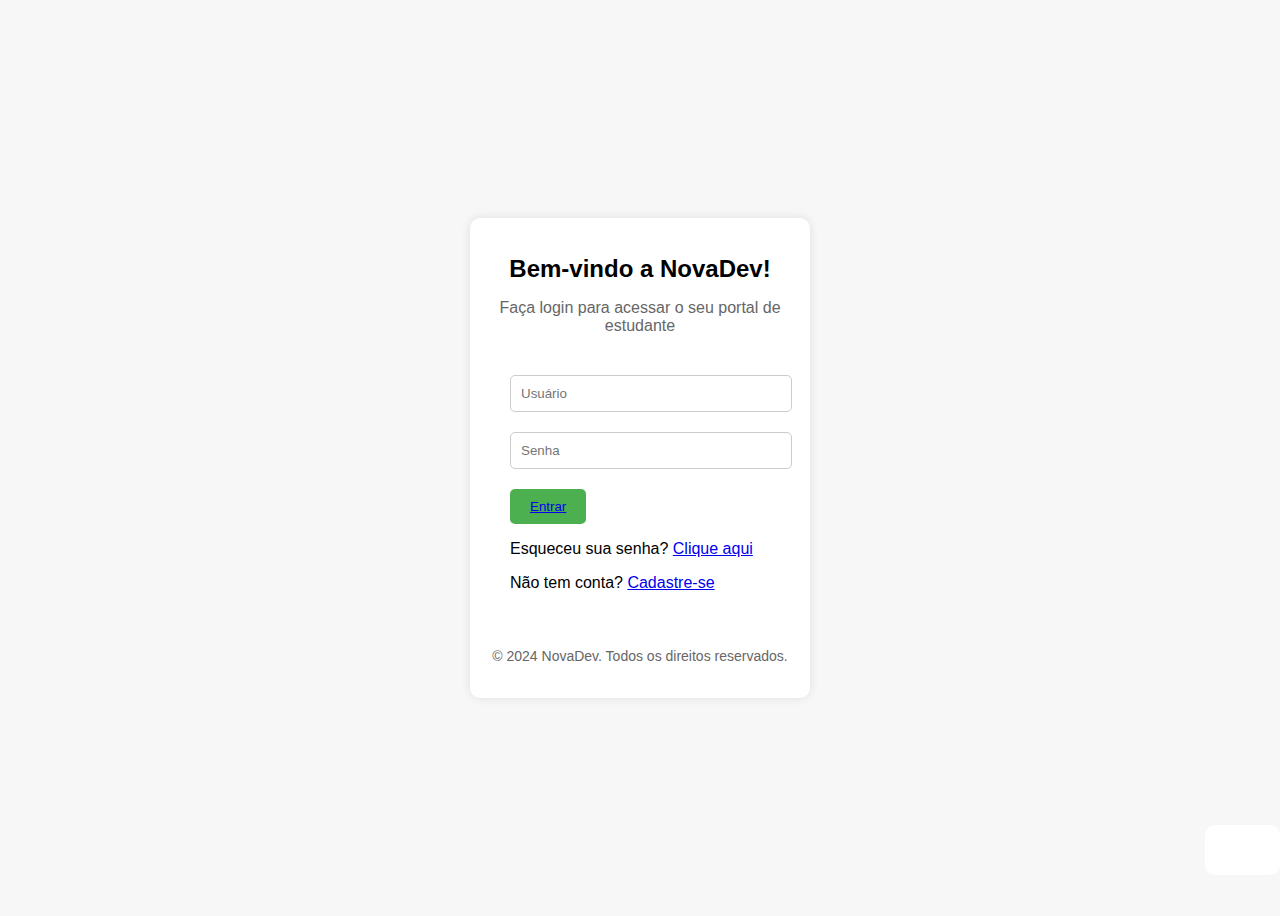
<file: login.html>
<!DOCTYPE html>
<html lang="pt-br">
<head>
    <meta charset="UTF-8">
    <meta name="viewport" content="width=device-width, initial-scale=1.0">
    <title>Login - Site Escolar</title>
    <link rel="stylesheet" href="login.css">
</head>
<body>
    <div class="container">
        <div class="login-box">
            <div class="header">
                <h1>Bem-vindo a NovaDev!</h1>
                <p>Faça login para acessar o seu portal de estudante</p>
            </div>
            <div class="form-container">
                <form>
                    <div class="input-group">
                        <input type="text" id="username" name="username" placeholder="Usuário">
                        <label for="username">
                            <i class="fas fa-user"></i>
                        </label>
                    </div>
                    <div class="input-group">
                        <input type="password" id="password" name="password" placeholder="Senha">
                        <label for="password">
                            <i class="fas fa-lock"></i>
                        </label>
                    </div>
                    <button type="submit"><a href="index.html">Entrar</a> </button>
                </form>
                <p>Esqueceu sua senha? <a href="#">Clique aqui</a></p>
                <p>Não tem conta? <a href="cadastro.html">Cadastre-se</a></p>
            </div>
            <div class="footer">
                <p>&copy; 2024 NovaDev. Todos os direitos reservados.</p>
            </div>
        </div>
        <div class="background">
            <div class="school-svg">
                <svg viewBox="0 0 100 100">
                    <path d="M50 0 L75 50 L50 100 Z" fill="#fff" />
                    <path d="M50 0 L25 50 L50 100 Z" fill="#fff" />
                </svg>
            </div>
            <div class="books-svg">
                <svg viewBox="0 0 100 100">
                    <rect x="25" y="25" width="50" height="50" fill="#fff" rx="10" />
                    <rect x="50" y="25" width="50" height="50" fill="#fff" rx="10" />
                </svg>
            </div>
        </div>
    </div>
</body>
</html>
</file>
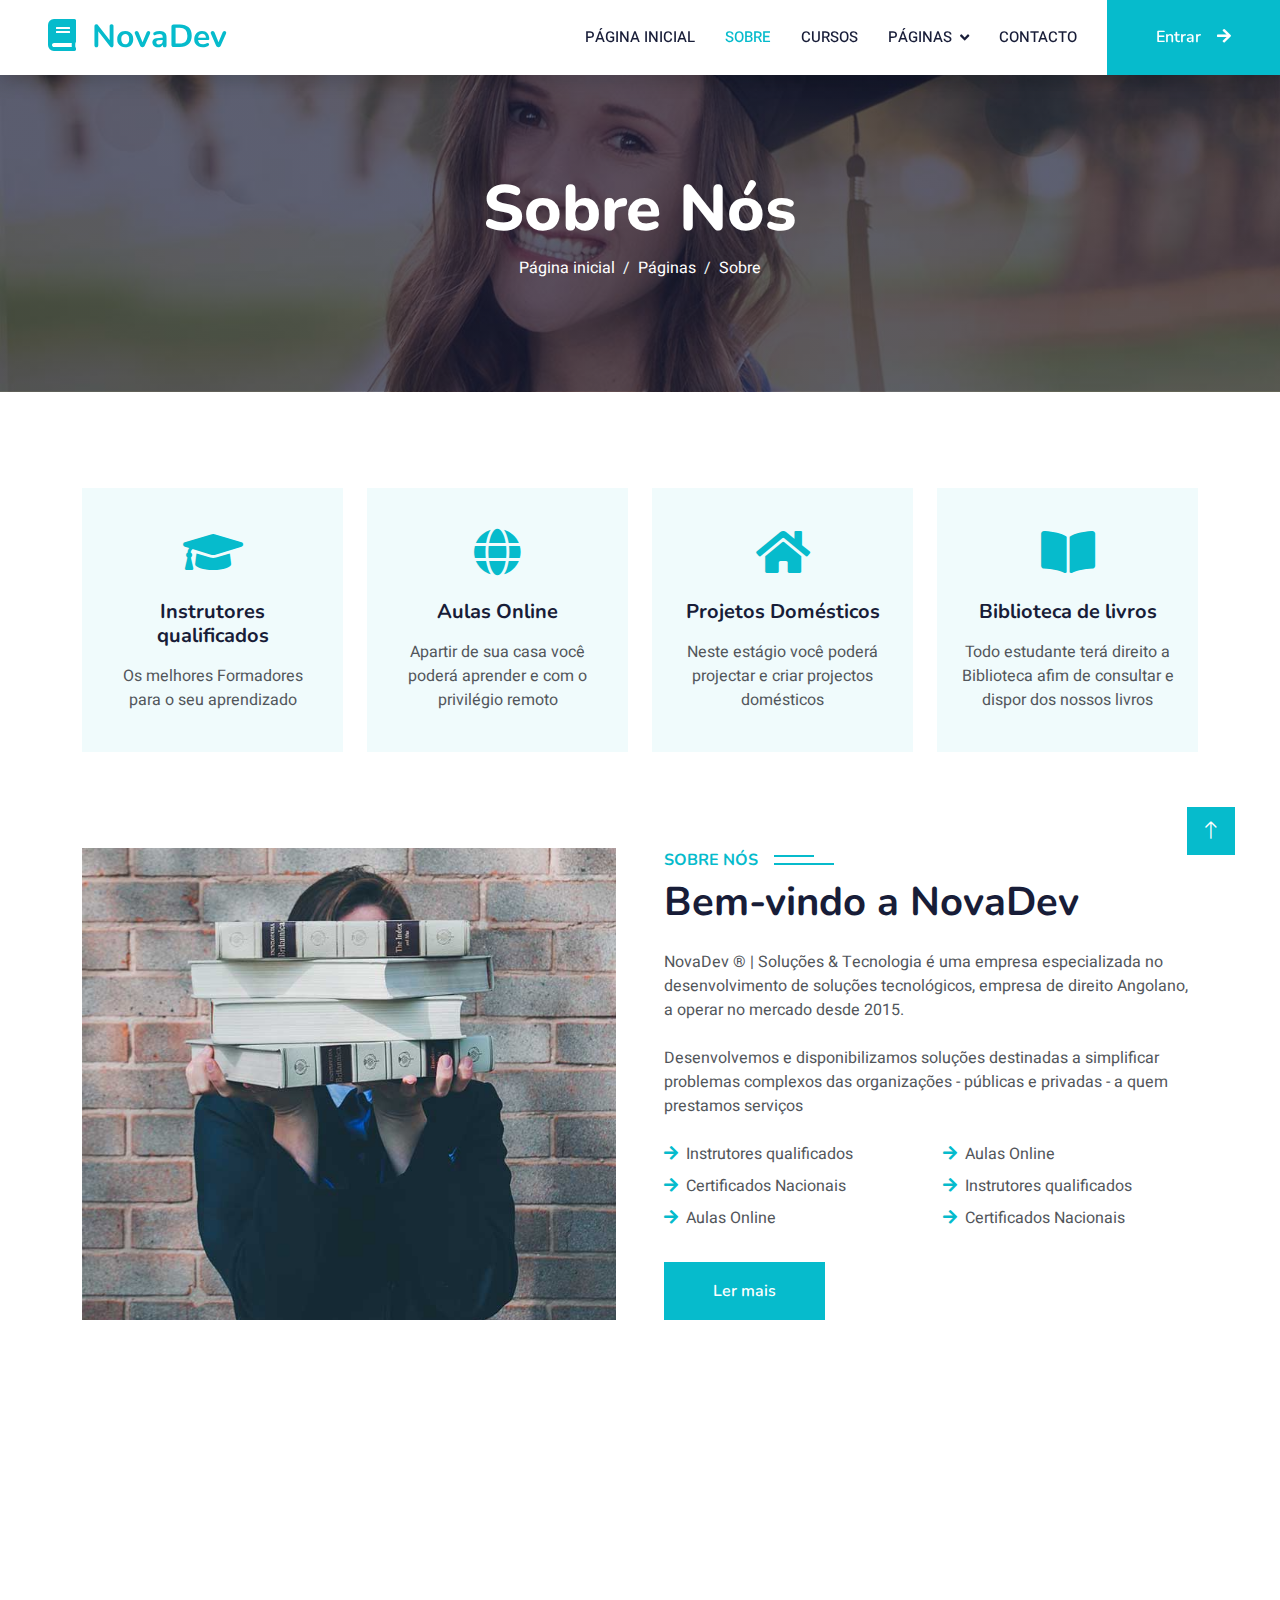
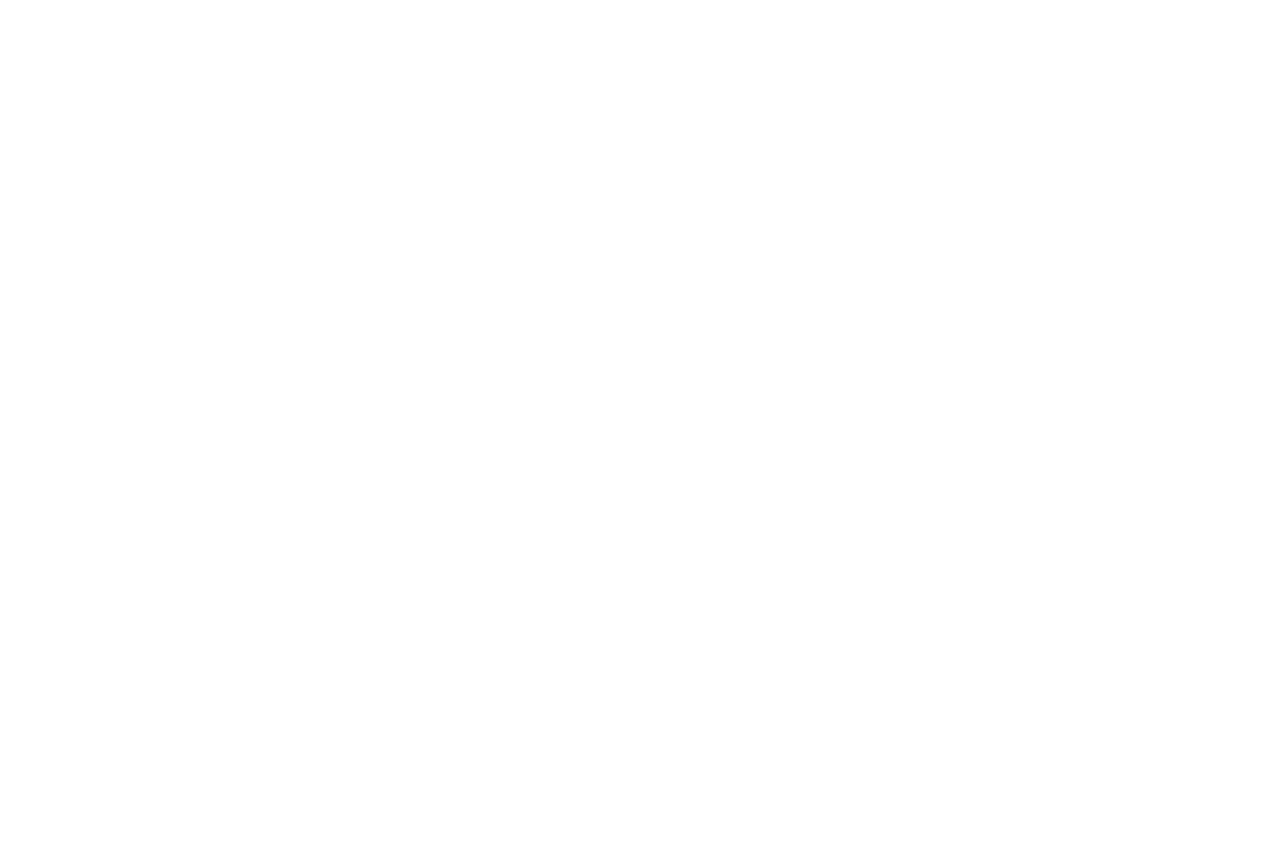
<file: sobre.html>
<!DOCTYPE html>
<html lang="en">

<head>
    <meta charset="utf-8">
    <title>Aprendendo - Academia Sirus</title>
    <meta content="width=device-width, initial-scale=1.0" name="viewport">
    <meta content="" name="keywords">
    <meta content="" name="description">

    <!-- Favicon -->
    <link href="img/favicon.ico" rel="icon">

    <!-- Google Web Fonts -->
    <link rel="preconnect" href="https://fonts.googleapis.com">
    <link rel="preconnect" href="https://fonts.gstatic.com" crossorigin>
    <link href="https://fonts.googleapis.com/css2?family=Heebo:wght@400;500;600&family=Nunito:wght@600;700;800&display=swap" rel="stylesheet">

    <!-- Icon Font Stylesheet -->
    <link href="https://cdnjs.cloudflare.com/ajax/libs/font-awesome/5.10.0/css/all.min.css" rel="stylesheet">
    <link href="https://cdn.jsdelivr.net/npm/bootstrap-icons@1.4.1/font/bootstrap-icons.css" rel="stylesheet">

    <!-- Libraries Stylesheet -->
    <link href="lib/animate/animate.min.css" rel="stylesheet">
    <link href="lib/owlcarousel/assets/owl.carousel.min.css" rel="stylesheet">

    <!-- Customized Bootstrap Stylesheet -->
    <link href="css/bootstrap.min.css" rel="stylesheet">

    <!-- Template Stylesheet -->
    <link href="css/style.css" rel="stylesheet">
</head>

<body>
    <!-- Spinner Start -->
    <div id="spinner" class="show bg-white position-fixed translate-middle w-100 vh-100 top-50 start-50 d-flex align-items-center justify-content-center">
        <div class="spinner-border text-primary" style="width: 3rem; height: 3rem;" role="status">
            <span class="sr-only">Loading...</span>
        </div>
    </div>
    <!-- Spinner End -->


    <!-- Navbar Start -->
    <nav class="navbar navbar-expand-lg bg-white navbar-light shadow sticky-top p-0">
        <a href="index.html" class="navbar-brand d-flex align-items-center px-4 px-lg-5">
            <h2 class="m-0 text-primary"><i class="fa fa-book me-3"></i>NovaDev</h2>
        </a>
        <button type="button" class="navbar-toggler me-4" data-bs-toggle="collapse" data-bs-target="#navbarCollapse">
            <span class="navbar-toggler-icon"></span>
        </button>
        <div class="collapse navbar-collapse" id="navbarCollapse">
            <div class="navbar-nav ms-auto p-4 p-lg-0">
                <a href="index.html" class="nav-item nav-link">Página inicial</a>
                <a href="sobre.html" class="nav-item nav-link active">Sobre</a>
                <a href="cursos.html" class="nav-item nav-link">Cursos</a>
                <div class="nav-item dropdown">
                    <a href="#" class="nav-link dropdown-toggle" data-bs-toggle="dropdown">Páginas</a>
                    <div class="dropdown-menu fade-down m-0">
                        <a href="equipe.html" class="dropdown-item">Nossa Equipe</a>
                        <a href="testemunhos.html" class="dropdown-item">Testemunhos</a>
                    </div>
                </div>
                <a href="contacto.html" class="nav-item nav-link">Contacto</a>
            </div>
            <a href="login.css" class="btn btn-primary py-4 px-lg-5 d-none d-lg-block">Entrar<i class="fa fa-arrow-right ms-3"></i></a>
        </div>
    </nav>
    <!-- Navbar End -->


    <!-- Header Start -->
    <div class="container-fluid bg-primary py-5 mb-5 page-header">
        <div class="container py-5">
            <div class="row justify-content-center">
                <div class="col-lg-10 text-center">
                    <h1 class="display-3 text-white animated slideInDown">Sobre Nós</h1>
                    <nav aria-label="breadcrumb">
                        <ol class="breadcrumb justify-content-center">
                            <li class="breadcrumb-item"><a class="text-white" href="#">Página inicial</a></li>
                            <li class="breadcrumb-item"><a class="text-white" href="#">Páginas</a></li>
                            <li class="breadcrumb-item text-white active" aria-current="page">Sobre</li>
                        </ol>
                    </nav>
                </div>
            </div>
        </div>
    </div>
    <!-- Header End -->

 <!-- Service Start -->
 <div class="container-xxl py-5">
    <div class="container">
        <div class="row g-4">
            <div class="col-lg-3 col-sm-6 wow fadeInUp" data-wow-delay="0.1s">
                <div class="service-item text-center pt-3">
                    <div class="p-4">
                        <i class="fa fa-3x fa-graduation-cap text-primary mb-4"></i>
                        <h5 class="mb-3">Instrutores qualificados</h5>
                        <p>Os melhores Formadores para o seu aprendizado</p>
                    </div>
                </div>
            </div>
            <div class="col-lg-3 col-sm-6 wow fadeInUp" data-wow-delay="0.3s">
                <div class="service-item text-center pt-3">
                    <div class="p-4">
                        <i class="fa fa-3x fa-globe text-primary mb-4"></i>
                        <h5 class="mb-3">Aulas Online</h5>
                        <p>Apartir de sua casa você poderá aprender e com o privilégio remoto</p>
                    </div>
                </div>
            </div>
            <div class="col-lg-3 col-sm-6 wow fadeInUp" data-wow-delay="0.5s">
                <div class="service-item text-center pt-3">
                    <div class="p-4">
                        <i class="fa fa-3x fa-home text-primary mb-4"></i>
                        <h5 class="mb-3">Projetos Domésticos</h5>
                        <p>Neste estágio você poderá projectar e criar projectos domésticos</p>
                    </div>
                </div>
            </div>
            <div class="col-lg-3 col-sm-6 wow fadeInUp" data-wow-delay="0.7s">
                <div class="service-item text-center pt-3">
                    <div class="p-4">
                        <i class="fa fa-3x fa-book-open text-primary mb-4"></i>
                        <h5 class="mb-3">Biblioteca de livros</h5>
                        <p>Todo estudante terá direito a Biblioteca afim de consultar e dispor dos nossos livros</p>
                    </div>
                </div>
            </div>
        </div>
    </div>
</div>
<!-- Service End -->



      <!-- About Start -->
      <div class="container-xxl py-5">
        <div class="container">
            <div class="row g-5">
                <div class="col-lg-6 wow fadeInUp" data-wow-delay="0.1s" style="min-height: 400px;">
                    <div class="position-relative h-100">
                        <img class="img-fluid position-absolute w-100 h-100" src="img/about.jpg" alt="" style="object-fit: cover;">
                    </div>
                </div>
                <div class="col-lg-6 wow fadeInUp" data-wow-delay="0.3s">
                    <h6 class="section-title bg-white text-start text-primary pe-3">Sobre Nós</h6>
                    <h1 class="mb-4">Bem-vindo a NovaDev</h1>
                    <p class="mb-4">NovaDev ® | Soluções & Tecnologia é uma empresa especializada no desenvolvimento de soluções tecnológicos, empresa de direito Angolano, a operar no mercado desde 2015.</p>
                    <p class="mb-4">Desenvolvemos e disponibilizamos soluções destinadas a simplificar problemas complexos das organizações - públicas e privadas - a quem prestamos serviços</p>
                    <div class="row gy-2 gx-4 mb-4">
                        <div class="col-sm-6">
                            <p class="mb-0"><i class="fa fa-arrow-right text-primary me-2"></i>Instrutores qualificados</p>
                        </div>
                        <div class="col-sm-6">
                            <p class="mb-0"><i class="fa fa-arrow-right text-primary me-2"></i>Aulas Online</p>
                        </div>
                        <div class="col-sm-6">
                            <p class="mb-0"><i class="fa fa-arrow-right text-primary me-2"></i>Certificados Nacionais</p>
                        </div>
                        <div class="col-sm-6">
                            <p class="mb-0"><i class="fa fa-arrow-right text-primary me-2"></i>Instrutores qualificados</p>
                        </div>
                        <div class="col-sm-6">
                            <p class="mb-0"><i class="fa fa-arrow-right text-primary me-2"></i>Aulas Online</p>
                        </div>
                        <div class="col-sm-6">
                            <p class="mb-0"><i class="fa fa-arrow-right text-primary me-2"></i>Certificados Nacionais</p>
                        </div>
                    </div>
                    <a class="btn btn-primary py-3 px-5 mt-2" href="">Ler mais</a>
                </div>
            </div>
        </div>
    </div>
    <!-- About End -->


   <!-- Team Start -->
   <div class="container-xxl py-5">
    <div class="container">
        <div class="text-center wow fadeInUp" data-wow-delay="0.1s">
            <h6 class="section-title bg-white text-center text-primary px-3">Instructores</h6>
            <h1 class="mb-5">Instrutores Especialistas</h1>
        </div>
        <div class="row g-4">
            <div class="col-lg-3 col-md-6 wow fadeInUp" data-wow-delay="0.1s">
                <div class="team-item bg-light">
                    <div class="overflow-hidden">
                        <img class="img-fluid" src="img/formador-1.jpg" alt="">
                    </div>
                    <div class="position-relative d-flex justify-content-center" style="margin-top: -23px;">
                        <div class="bg-light d-flex justify-content-center pt-2 px-1">
                            <a class="btn btn-sm-square btn-primary mx-1" href=""><i class="fab fa-facebook-f"></i></a>
                            <a class="btn btn-sm-square btn-primary mx-1" href=""><i class="fab fa-twitter"></i></a>
                            <a class="btn btn-sm-square btn-primary mx-1" href=""><i class="fab fa-instagram"></i></a>
                        </div>
                    </div>
                    <div class="text-center p-4">
                        <h5 class="mb-0">Formador Gomes</h5>
                        <small>FullStack</small>
                    </div>
                </div>
            </div>
            <div class="col-lg-3 col-md-6 wow fadeInUp" data-wow-delay="0.3s">
                <div class="team-item bg-light">
                    <div class="overflow-hidden">
                        <img class="img-fluid" src="img/formador-2.jpg" alt="">
                    </div>
                    <div class="position-relative d-flex justify-content-center" style="margin-top: -23px;">
                        <div class="bg-light d-flex justify-content-center pt-2 px-1">
                            <a class="btn btn-sm-square btn-primary mx-1" href=""><i class="fab fa-facebook-f"></i></a>
                            <a class="btn btn-sm-square btn-primary mx-1" href=""><i class="fab fa-twitter"></i></a>
                            <a class="btn btn-sm-square btn-primary mx-1" href=""><i class="fab fa-instagram"></i></a>
                        </div>
                    </div>
                    <div class="text-center p-4">
                        <h5 class="mb-0">Formador Osvaldo</h5>
                        <small>UI/UX & Web Designer</small>
                    </div>
                </div>
            </div>
            <div class="col-lg-3 col-md-6 wow fadeInUp" data-wow-delay="0.5s">
                <div class="team-item bg-light">
                    <div class="overflow-hidden">
                        <img class="img-fluid" src="img/formador-3.jpeg" alt="">
                    </div>
                    <div class="position-relative d-flex justify-content-center" style="margin-top: -23px;">
                        <div class="bg-light d-flex justify-content-center pt-2 px-1">
                            <a class="btn btn-sm-square btn-primary mx-1" href=""><i class="fab fa-facebook-f"></i></a>
                            <a class="btn btn-sm-square btn-primary mx-1" href=""><i class="fab fa-twitter"></i></a>
                            <a class="btn btn-sm-square btn-primary mx-1" href=""><i class="fab fa-instagram"></i></a>
                        </div>
                    </div>
                    <div class="text-center p-4">
                        <h5 class="mb-0">Formador Terêncio</h5>
                        <small>FullStack</small>
                    </div>
                </div>
            </div>
            <div class="col-lg-3 col-md-6 wow fadeInUp" data-wow-delay="0.7s">
                <div class="team-item bg-light">
                    <div class="overflow-hidden">
                        <img class="img-fluid" src="img/formador-4.jpeg" alt="">
                    </div>
                    <div class="position-relative d-flex justify-content-center" style="margin-top: -23px;">
                        <div class="bg-light d-flex justify-content-center pt-2 px-1">
                            <a class="btn btn-sm-square btn-primary mx-1" href=""><i class="fab fa-facebook-f"></i></a>
                            <a class="btn btn-sm-square btn-primary mx-1" href=""><i class="fab fa-twitter"></i></a>
                            <a class="btn btn-sm-square btn-primary mx-1" href=""><i class="fab fa-instagram"></i></a>
                        </div>
                    </div>
                    <div class="text-center p-4">
                        <h5 class="mb-0">Formador Kelvin</h5>
                        <small>Front-End</small>
                    </div>
                </div>
            </div>
        </div>
    </div>
</div>
<!-- Team End -->
        

 <!-- Footer Start -->
 <div class="container-fluid bg-dark text-light footer pt-5 mt-5 wow fadeIn" data-wow-delay="0.1s">
    <div class="container py-5">
        <div class="row g-5">
            <div class="col-lg-3 col-md-6">
                <h4 class="text-white mb-3">Links Rápidos</h4>
                <a class="btn btn-link" href="sobre.html">Sobre Nós</a>
                <a class="btn btn-link" href="contacto.html ">Nosso Contacto</a>
                <a class="btn btn-link" href="sobre.html">política de Privacidade</a>
                <a class="btn btn-link" href="sobre.html">Termos e Condições</a>
                <a class="btn btn-link" href="sobre.html">FAQs & Ajuda</a>
            </div>
            <div class="col-lg-3 col-md-6">
                <h4 class="text-white mb-3">Contacto</h4>
                <p class="mb-2"><i class="fa fa-map-marker-alt me-3"></i>Av. Pedro de Castro Van-Dúnem Loy, Luanda</p>
                <p class="mb-2"><i class="fa fa-phone-alt me-3"></i>925 697 611</p>
                <p class="mb-2"><i class="fa fa-envelope me-3"></i>geral.novadev@gmail.com</p>
                <div class="d-flex pt-2">
                    <a class="btn btn-outline-light btn-social" href=""><i class="fab fa-twitter"></i></a>
                    <a class="btn btn-outline-light btn-social" href=""><i class="fab fa-facebook-f"></i></a>
                    <a class="btn btn-outline-light btn-social" href=""><i class="fab fa-youtube"></i></a>
                    <a class="btn btn-outline-light btn-social" href=""><i class="fab fa-linkedin-in"></i></a>
                </div>
            </div>
            <div class="col-lg-3 col-md-6">
                <h4 class="text-white mb-3">Galeria</h4>
                <div class="row g-2 pt-2">
                    <div class="col-4">
                        <img class="img-fluid bg-light p-1" src="img/course-1.jpg" alt="">
                    </div>
                    <div class="col-4">
                        <img class="img-fluid bg-light p-1" src="img/course-2.jpg" alt="">
                    </div>
                    <div class="col-4">
                        <img class="img-fluid bg-light p-1" src="img/course-3.jpg" alt="">
                    </div>
                    <div class="col-4">
                        <img class="img-fluid bg-light p-1" src="img/course-2.jpg" alt="">
                    </div>
                    <div class="col-4">
                        <img class="img-fluid bg-light p-1" src="img/course-3.jpg" alt="">
                    </div>
                    <div class="col-4">
                        <img class="img-fluid bg-light p-1" src="img/course-1.jpg" alt="">
                    </div>
                </div>
            </div>
            <div class="col-lg-3 col-md-6">
                <h4 class="text-white mb-3">Newsletter</h4>
                <p>Informe o seu email para que assim possa estar apar de tudo.</p>
                <div class="position-relative mx-auto" style="max-width: 400px;">
                    <input class="form-control border-0 w-100 py-3 ps-4 pe-5" type="text" placeholder="Seu email">
                    <button type="button" class="btn btn-primary py-2 position-absolute top-0 end-0 mt-2 me-2">Inscreva-se</button>
                </div>
            </div>
        </div>
    </div>
    <div class="container">
        <div class="copyright">
            <div class="row">
                <div class="col-md-6 text-center text-md-start mb-3 mb-md-0">
                    &copy; <a class="border-bottom" href="#">NovaDev</a>, All Right Reserved.

                    <!--/*** This template is free as long as you keep the footer author’s credit link/attribution link/backlink. If you'd like to use the template without the footer author’s credit link/attribution link/backlink, you can purchase the Credit Removal License from "https://htmlcodex.com/credit-removal". Thank you for your support. ***/-->
                    Designed By <a class="border-bottom" href="#">António Kalepe</a><br><br>
                    Distributed By <a class="border-bottom" href="#">Academia Sirus</a>
                </div>
                <div class="col-md-6 text-center text-md-end">
                    <div class="footer-menu">
                        <a href="">Home</a>
                        <a href="">Cookies</a>
                        <a href="">Help</a>
                        <a href="">FQAs</a>
                    </div>
                </div>
            </div>
        </div>
    </div>
</div>
<!-- Footer End -->


    <!-- Back to Top -->
    <a href="#" class="btn btn-lg btn-primary btn-lg-square back-to-top"><i class="bi bi-arrow-up"></i></a>


    <!-- JavaScript Libraries -->
    <script src="https://code.jquery.com/jquery-3.4.1.min.js"></script>
    <script src="https://cdn.jsdelivr.net/npm/bootstrap@5.0.0/dist/js/bootstrap.bundle.min.js"></script>
    <script src="lib/wow/wow.min.js"></script>
    <script src="lib/easing/easing.min.js"></script>
    <script src="lib/waypoints/waypoints.min.js"></script>
    <script src="lib/owlcarousel/owl.carousel.min.js"></script>

    <!-- Template Javascript -->
    <script src="js/main.js"></script>
</body>

</html>
</file>
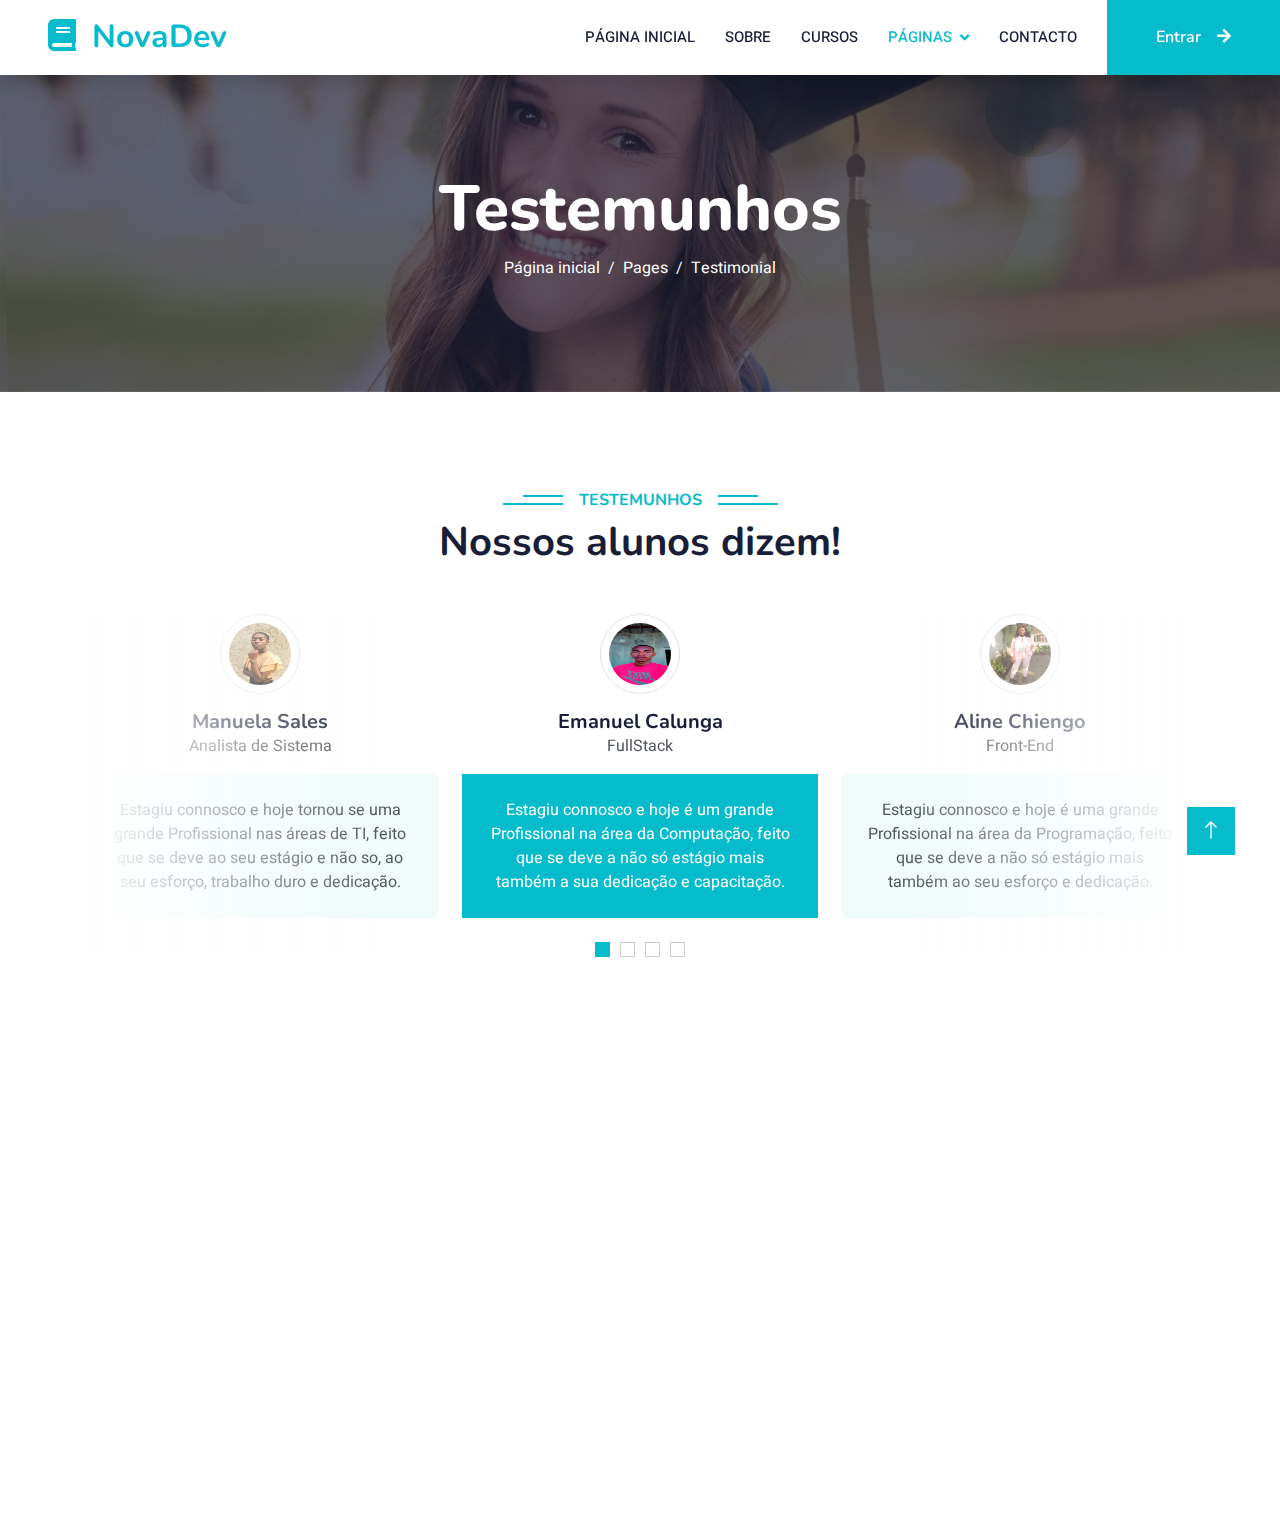
<file: testemunhos.html>
<!DOCTYPE html>
<html lang="en">

<head>
    <meta charset="utf-8">
    <title>Aprendendo - Academia Sirus</title>
    <meta content="width=device-width, initial-scale=1.0" name="viewport">
    <meta content="" name="keywords">
    <meta content="" name="description">

    <!-- Favicon -->
    <link href="img/favicon.ico" rel="icon">

    <!-- Google Web Fonts -->
    <link rel="preconnect" href="https://fonts.googleapis.com">
    <link rel="preconnect" href="https://fonts.gstatic.com" crossorigin>
    <link href="https://fonts.googleapis.com/css2?family=Heebo:wght@400;500;600&family=Nunito:wght@600;700;800&display=swap" rel="stylesheet">

    <!-- Icon Font Stylesheet -->
    <link href="https://cdnjs.cloudflare.com/ajax/libs/font-awesome/5.10.0/css/all.min.css" rel="stylesheet">
    <link href="https://cdn.jsdelivr.net/npm/bootstrap-icons@1.4.1/font/bootstrap-icons.css" rel="stylesheet">

    <!-- Libraries Stylesheet -->
    <link href="lib/animate/animate.min.css" rel="stylesheet">
    <link href="lib/owlcarousel/assets/owl.carousel.min.css" rel="stylesheet">

    <!-- Customized Bootstrap Stylesheet -->
    <link href="css/bootstrap.min.css" rel="stylesheet">

    <!-- Template Stylesheet -->
    <link href="css/style.css" rel="stylesheet">
</head>

<body>
    <!-- Spinner Start -->
    <div id="spinner" class="show bg-white position-fixed translate-middle w-100 vh-100 top-50 start-50 d-flex align-items-center justify-content-center">
        <div class="spinner-border text-primary" style="width: 3rem; height: 3rem;" role="status">
            <span class="sr-only">Loading...</span>
        </div>
    </div>
    <!-- Spinner End -->


    <!-- Navbar Start -->
    <nav class="navbar navbar-expand-lg bg-white navbar-light shadow sticky-top p-0">
        <a href="index.html" class="navbar-brand d-flex align-items-center px-4 px-lg-5">
            <h2 class="m-0 text-primary"><i class="fa fa-book me-3"></i>NovaDev</h2>
        </a>
        <button type="button" class="navbar-toggler me-4" data-bs-toggle="collapse" data-bs-target="#navbarCollapse">
            <span class="navbar-toggler-icon"></span>
        </button>
        <div class="collapse navbar-collapse" id="navbarCollapse">
            <div class="navbar-nav ms-auto p-4 p-lg-0">
                <a href="index.html" class="nav-item nav-link">Página inicial</a>
                <a href="sobre.html" class="nav-item nav-link">Sobre</a>
                <a href="cursos.html" class="nav-item nav-link">Cursos</a>
                <div class="nav-item dropdown">
                    <a href="#" class="nav-link dropdown-toggle active" data-bs-toggle="dropdown">Páginas</a>
                    <div class="dropdown-menu fade-down m-0">
                        <a href="equipe.html" class="dropdown-item">Nossa Equipe</a>
                        <a href="testemunhos.html" class="dropdown-item active">Testemunhos</a>
                    </div>
                </div>
                <a href="contacto.html" class="nav-item nav-link">Contacto</a>
            </div>
            <a href="login.html" class="btn btn-primary py-4 px-lg-5 d-none d-lg-block">Entrar<i class="fa fa-arrow-right ms-3"></i></a>
        </div>
    </nav>
    <!-- Navbar End -->


    <!-- Header Start -->
    <div class="container-fluid bg-primary py-5 mb-5 page-header">
        <div class="container py-5">
            <div class="row justify-content-center">
                <div class="col-lg-10 text-center">
                    <h1 class="display-3 text-white animated slideInDown">Testemunhos</h1>
                    <nav aria-label="breadcrumb">
                        <ol class="breadcrumb justify-content-center">
                            <li class="breadcrumb-item"><a class="text-white" href="#">Página inicial</a></li>
                            <li class="breadcrumb-item"><a class="text-white" href="#">Pages</a></li>
                            <li class="breadcrumb-item text-white active" aria-current="page">Testimonial</li>
                        </ol>
                    </nav>
                </div>
            </div>
        </div>
    </div>
    <!-- Header End -->


     <!-- Testimonial Start -->
     <div class="container-xxl py-5 wow fadeInUp" data-wow-delay="0.1s">
        <div class="container">
            <div class="text-center">
                <h6 class="section-title bg-white text-center text-primary px-3">Testemunhos</h6>
                <h1 class="mb-5">Nossos alunos dizem!</h1>
            </div>
            <div class="owl-carousel testimonial-carousel position-relative">
                <div class="testimonial-item text-center">
                    <img class="border rounded-circle p-2 mx-auto mb-3" src="img/testemunho-1.jpg" style="width: 80px; height: 80px;">
                    <h5 class="mb-0">Emanuel Calunga</h5>
                    <p>FullStack</p>
                    <div class="testimonial-text bg-light text-center p-4">
                    <p class="mb-0">Estagiu connosco e hoje é um grande Profissional na área da Computação, feito que se deve a não só estágio mais também a sua dedicação e capacitação.</p>
                    </div>
                </div>
                <div class="testimonial-item text-center">
                    <img class="border rounded-circle p-2 mx-auto mb-3" src="img/testemunho-2.jpg" style="width: 80px; height: 80px;">
                    <h5 class="mb-0">Aline Chiengo</h5>
                    <p>Front-End</p>
                    <div class="testimonial-text bg-light text-center p-4">
                    <p class="mb-0">Estagiu connosco e hoje é uma grande Profissional na área da Programação, feito que se deve a não só estágio mais também ao seu esforço e dedicação.</p>
                    </div>
                </div>
                <div class="testimonial-item text-center">
                    <img class="border rounded-circle p-2 mx-auto mb-3" src="img/testemunho-3.jpg" style="width: 80px; height: 80px;">
                    <h5 class="mb-0">Germano Gonçalvés</h5>
                    <p>CCNA</p>
                    <div class="testimonial-text bg-light text-center p-4">
                    <p class="mb-0">Estagiu connosco e hoje é um grande Profissional na área na Redes de Computação, feito que se deve a todo seu trabalho árduo com  esforço e persistência.</p>
                    </div>
                </div>
                <div class="testimonial-item text-center">
                    <img class="border rounded-circle p-2 mx-auto mb-3" src="img/testemunho-4.jpg" style="width: 80px; height: 80px;">
                    <h5 class="mb-0">Manuela Sales</h5>
                    <p>Analista de Sistema</p>
                    <div class="testimonial-text bg-light text-center p-4">
                    <p class="mb-0">Estagiu connosco e hoje tornou se uma grande Profissional nas áreas de TI, feito que se deve ao seu estágio e não so, ao seu esforço, trabalho duro e dedicação.</p>
                    </div>
                </div>
            </div>
        </div>
    </div>
    <!-- Testimonial End -->
        

    <!-- Footer Start -->
<div class="container-fluid bg-dark text-light footer pt-5 mt-5 wow fadeIn" data-wow-delay="0.1s">
    <div class="container py-5">
        <div class="row g-5">
            <div class="col-lg-3 col-md-6">
                <h4 class="text-white mb-3">Links Rápidos</h4>
                <a class="btn btn-link" href="sobre.html">Sobre Nós</a>
                <a class="btn btn-link" href="contacto.html ">Nosso Contacto</a>
                <a class="btn btn-link" href="sobre.html">política de Privacidade</a>
                <a class="btn btn-link" href="sobre.html">Termos e Condições</a>
                <a class="btn btn-link" href="sobre.html">FAQs & Ajuda</a>
            </div>
            <div class="col-lg-3 col-md-6">
                <h4 class="text-white mb-3">Contacto</h4>
                <p class="mb-2"><i class="fa fa-map-marker-alt me-3"></i>Av. Pedro de Castro Van-Dúnem Loy, Luanda</p>
                <p class="mb-2"><i class="fa fa-phone-alt me-3"></i>925 697 611</p>
                <p class="mb-2"><i class="fa fa-envelope me-3"></i>geral.novadev@gmail.com</p>
                <div class="d-flex pt-2">
                    <a class="btn btn-outline-light btn-social" href=""><i class="fab fa-twitter"></i></a>
                    <a class="btn btn-outline-light btn-social" href=""><i class="fab fa-facebook-f"></i></a>
                    <a class="btn btn-outline-light btn-social" href=""><i class="fab fa-youtube"></i></a>
                    <a class="btn btn-outline-light btn-social" href=""><i class="fab fa-linkedin-in"></i></a>
                </div>
            </div>
            <div class="col-lg-3 col-md-6">
                <h4 class="text-white mb-3">Galeria</h4>
                <div class="row g-2 pt-2">
                    <div class="col-4">
                        <img class="img-fluid bg-light p-1" src="img/course-1.jpg" alt="">
                    </div>
                    <div class="col-4">
                        <img class="img-fluid bg-light p-1" src="img/course-2.jpg" alt="">
                    </div>
                    <div class="col-4">
                        <img class="img-fluid bg-light p-1" src="img/course-3.jpg" alt="">
                    </div>
                    <div class="col-4">
                        <img class="img-fluid bg-light p-1" src="img/course-2.jpg" alt="">
                    </div>
                    <div class="col-4">
                        <img class="img-fluid bg-light p-1" src="img/course-3.jpg" alt="">
                    </div>
                    <div class="col-4">
                        <img class="img-fluid bg-light p-1" src="img/course-1.jpg" alt="">
                    </div>
                </div>
            </div>
            <div class="col-lg-3 col-md-6">
                <h4 class="text-white mb-3">Newsletter</h4>
                <p>Informe o seu email para que assim possa estar apar de tudo.</p>
                <div class="position-relative mx-auto" style="max-width: 400px;">
                    <input class="form-control border-0 w-100 py-3 ps-4 pe-5" type="text" placeholder="Seu email">
                    <button type="button" class="btn btn-primary py-2 position-absolute top-0 end-0 mt-2 me-2">Inscreva-se</button>
                </div>
            </div>
        </div>
    </div>
    <div class="container">
        <div class="copyright">
            <div class="row">
                <div class="col-md-6 text-center text-md-start mb-3 mb-md-0">
                    &copy; <a class="border-bottom" href="#">NovaDev</a>, All Right Reserved.

                    <!--/*** This template is free as long as you keep the footer author’s credit link/attribution link/backlink. If you'd like to use the template without the footer author’s credit link/attribution link/backlink, you can purchase the Credit Removal License from "https://htmlcodex.com/credit-removal". Thank you for your support. ***/-->
                    Designed By <a class="border-bottom" href="#">António Kalepe</a><br><br>
                    Distributed By <a class="border-bottom" href="#">Academia Sirus</a>
                </div>
                <div class="col-md-6 text-center text-md-end">
                    <div class="footer-menu">
                        <a href="">Home</a>
                        <a href="">Cookies</a>
                        <a href="">Help</a>
                        <a href="">FQAs</a>
                    </div>
                </div>
            </div>
        </div>
    </div>
</div>
<!-- Footer End -->




    <!-- Back to Top -->
    <a href="#" class="btn btn-lg btn-primary btn-lg-square back-to-top"><i class="bi bi-arrow-up"></i></a>


    <!-- JavaScript Libraries -->
    <script src="https://code.jquery.com/jquery-3.4.1.min.js"></script>
    <script src="https://cdn.jsdelivr.net/npm/bootstrap@5.0.0/dist/js/bootstrap.bundle.min.js"></script>
    <script src="lib/wow/wow.min.js"></script>
    <script src="lib/easing/easing.min.js"></script>
    <script src="lib/waypoints/waypoints.min.js"></script>
    <script src="lib/owlcarousel/owl.carousel.min.js"></script>

    <!-- Template Javascript -->
    <script src="js/main.js"></script>
</body>

</html>
</file>
<file: css/style.css>
/********** Template CSS **********/
:root {
    --primary: #06BBCC;
    --light: #F0FBFC;
    --dark: #181d38;
}

.fw-medium {
    font-weight: 600 !important;
}

.fw-semi-bold {
    font-weight: 700 !important;
}

.back-to-top {
    position: fixed;
    display: none;
    right: 45px;
    bottom: 45px;
    z-index: 99;
}


/*** Spinner ***/
#spinner {
    opacity: 0;
    visibility: hidden;
    transition: opacity .5s ease-out, visibility 0s linear .5s;
    z-index: 99999;
}

#spinner.show {
    transition: opacity .5s ease-out, visibility 0s linear 0s;
    visibility: visible;
    opacity: 1;
}


/*** Button ***/
.btn {
    font-family: 'Nunito', sans-serif;
    font-weight: 600;
    transition: .5s;
}

.btn.btn-primary,
.btn.btn-secondary {
    color: #FFFFFF;
}

.btn-square {
    width: 38px;
    height: 38px;
}

.btn-sm-square {
    width: 32px;
    height: 32px;
}

.btn-lg-square {
    width: 48px;
    height: 48px;
}

.btn-square,
.btn-sm-square,
.btn-lg-square {
    padding: 0;
    display: flex;
    align-items: center;
    justify-content: center;
    font-weight: normal;
    border-radius: 0px;
}


/*** Navbar ***/
.navbar .dropdown-toggle::after {
    border: none;
    content: "\f107";
    font-family: "Font Awesome 5 Free";
    font-weight: 900;
    vertical-align: middle;
    margin-left: 8px;
}

.navbar-light .navbar-nav .nav-link {
    margin-right: 30px;
    padding: 25px 0;
    color: #FFFFFF;
    font-size: 15px;
    text-transform: uppercase;
    outline: none;
}

.navbar-light .navbar-nav .nav-link:hover,
.navbar-light .navbar-nav .nav-link.active {
    color: var(--primary);
}

@media (max-width: 991.98px) {
    .navbar-light .navbar-nav .nav-link  {
        margin-right: 0;
        padding: 10px 0;
    }

    .navbar-light .navbar-nav {
        border-top: 1px solid #EEEEEE;
    }
}

.navbar-light .navbar-brand,
.navbar-light a.btn {
    height: 75px;
}

.navbar-light .navbar-nav .nav-link {
    color: var(--dark);
    font-weight: 500;
}

.navbar-light.sticky-top {
    top: -100px;
    transition: .5s;
}

@media (min-width: 992px) {
    .navbar .nav-item .dropdown-menu {
        display: block;
        margin-top: 0;
        opacity: 0;
        visibility: hidden;
        transition: .5s;
    }

    .navbar .dropdown-menu.fade-down {
        top: 100%;
        transform: rotateX(-75deg);
        transform-origin: 0% 0%;
    }

    .navbar .nav-item:hover .dropdown-menu {
        top: 100%;
        transform: rotateX(0deg);
        visibility: visible;
        transition: .5s;
        opacity: 1;
    }
}


/*** Header carousel ***/
@media (max-width: 768px) {
    .header-carousel .owl-carousel-item {
        position: relative;
        min-height: 500px;
    }
    
    .header-carousel .owl-carousel-item img {
        position: absolute;
        width: 100%;
        height: 100%;
        object-fit: cover;
    }
}

.header-carousel .owl-nav {
    position: absolute;
    top: 50%;
    right: 8%;
    transform: translateY(-50%);
    display: flex;
    flex-direction: column;
}

.header-carousel .owl-nav .owl-prev,
.header-carousel .owl-nav .owl-next {
    margin: 7px 0;
    width: 45px;
    height: 45px;
    display: flex;
    align-items: center;
    justify-content: center;
    color: #FFFFFF;
    background: transparent;
    border: 1px solid #FFFFFF;
    font-size: 22px;
    transition: .5s;
}

.header-carousel .owl-nav .owl-prev:hover,
.header-carousel .owl-nav .owl-next:hover {
    background: var(--primary);
    border-color: var(--primary);
}

.page-header {
    background: linear-gradient(rgba(24, 29, 56, .7), rgba(24, 29, 56, .7)), url(../img/carousel-1.jpg);
    background-position: center center;
    background-repeat: no-repeat;
    background-size: cover;
}

.page-header-inner {
    background: rgba(15, 23, 43, .7);
}

.breadcrumb-item + .breadcrumb-item::before {
    color: var(--light);
}


/*** Section Title ***/
.section-title {
    position: relative;
    display: inline-block;
    text-transform: uppercase;
}

.section-title::before {
    position: absolute;
    content: "";
    width: calc(100% + 80px);
    height: 2px;
    top: 4px;
    left: -40px;
    background: var(--primary);
    z-index: -1;
}

.section-title::after {
    position: absolute;
    content: "";
    width: calc(100% + 120px);
    height: 2px;
    bottom: 5px;
    left: -60px;
    background: var(--primary);
    z-index: -1;
}

.section-title.text-start::before {
    width: calc(100% + 40px);
    left: 0;
}

.section-title.text-start::after {
    width: calc(100% + 60px);
    left: 0;
}


/*** Service ***/
.service-item {
    background: var(--light);
    transition: .5s;
}

.service-item:hover {
    margin-top: -10px;
    background: var(--primary);
}

.service-item * {
    transition: .5s;
}

.service-item:hover * {
    color: var(--light) !important;
}


/*** Categories & Courses ***/
.category img,
.course-item img {
    transition: .5s;
}

.category a:hover img,
.course-item:hover img {
    transform: scale(1.1);
}


/*** Team ***/
.team-item img {
    transition: .5s;
}

.team-item:hover img {
    transform: scale(1.1);
}


/*** Testimonial ***/
.testimonial-carousel::before {
    position: absolute;
    content: "";
    top: 0;
    left: 0;
    height: 100%;
    width: 0;
    background: linear-gradient(to right, rgba(255, 255, 255, 1) 0%, rgba(255, 255, 255, 0) 100%);
    z-index: 1;
}

.testimonial-carousel::after {
    position: absolute;
    content: "";
    top: 0;
    right: 0;
    height: 100%;
    width: 0;
    background: linear-gradient(to left, rgba(255, 255, 255, 1) 0%, rgba(255, 255, 255, 0) 100%);
    z-index: 1;
}

@media (min-width: 768px) {
    .testimonial-carousel::before,
    .testimonial-carousel::after {
        width: 200px;
    }
}

@media (min-width: 992px) {
    .testimonial-carousel::before,
    .testimonial-carousel::after {
        width: 300px;
    }
}

.testimonial-carousel .owl-item .testimonial-text,
.testimonial-carousel .owl-item.center .testimonial-text * {
    transition: .5s;
}

.testimonial-carousel .owl-item.center .testimonial-text {
    background: var(--primary) !important;
}

.testimonial-carousel .owl-item.center .testimonial-text * {
    color: #FFFFFF !important;
}

.testimonial-carousel .owl-dots {
    margin-top: 24px;
    display: flex;
    align-items: flex-end;
    justify-content: center;
}

.testimonial-carousel .owl-dot {
    position: relative;
    display: inline-block;
    margin: 0 5px;
    width: 15px;
    height: 15px;
    border: 1px solid #CCCCCC;
    transition: .5s;
}

.testimonial-carousel .owl-dot.active {
    background: var(--primary);
    border-color: var(--primary);
}


/*** Footer ***/
.footer .btn.btn-social {
    margin-right: 5px;
    width: 35px;
    height: 35px;
    display: flex;
    align-items: center;
    justify-content: center;
    color: var(--light);
    font-weight: normal;
    border: 1px solid #FFFFFF;
    border-radius: 35px;
    transition: .3s;
}

.footer .btn.btn-social:hover {
    color: var(--primary);
}

.footer .btn.btn-link {
    display: block;
    margin-bottom: 5px;
    padding: 0;
    text-align: left;
    color: #FFFFFF;
    font-size: 15px;
    font-weight: normal;
    text-transform: capitalize;
    transition: .3s;
}

.footer .btn.btn-link::before {
    position: relative;
    content: "\f105";
    font-family: "Font Awesome 5 Free";
    font-weight: 900;
    margin-right: 10px;
}

.footer .btn.btn-link:hover {
    letter-spacing: 1px;
    box-shadow: none;
}

.footer .copyright {
    padding: 25px 0;
    font-size: 15px;
    border-top: 1px solid rgba(256, 256, 256, .1);
}

.footer .copyright a {
    color: var(--light);
}

.footer .footer-menu a {
    margin-right: 15px;
    padding-right: 15px;
    border-right: 1px solid rgba(255, 255, 255, .1);
}

.footer .footer-menu a:last-child {
    margin-right: 0;
    padding-right: 0;
    border-right: none;
}
</file>
<file: login.css>
body {
    font-family: 'Open Sans', sans-serif;
    background-color: #f7f7f7;
}

.container {
    display: flex;
    justify-content: center;
    align-items: center;
    height: 100vh;
    margin: 0;
}

.login-box, .cadastro-box {
    background-color: #fff;
    padding: 20px;
    border-radius: 10px;
    box-shadow: 0 0 10px rgba(0, 0, 0, 0.1);
    width: 300px;
}

.header {
    text-align: center;
    margin-bottom: 20px;
}

.header h1 {
    font-size: 24px;
    font-weight: bold;
    margin-bottom: 10px;
}

.header p {
    font-size: 16px;
    color: #666;
}

.form-container {
    padding: 20px;
}

.input-group {
    margin-bottom: 20px;
}

.input-group input {
    width: 100%;
    padding: 10px;
    border: 1px solid #ccc;
    border-radius: 5px;
}

.input-group label {
    position: absolute;
    top: 10px;
    left: 10px;
    font-size: 16px;
    color: #666;
}

.input-group label i {
    font-size: 18px;
    margin-right: 10px;
}

button[type="submit"] {
    background-color: #4CAF50;
    color: #fff;
    padding: 10px 20px;
    border: none;
    border-radius: 5px;
    cursor: pointer;
    
}

button[type="submit"]:hover {
    background-color: #3e8e41;
    
}

.footer {
    text-align: center;
    font-size: 14px;
    color: #666;
    margin-top: 20px;
}

.background {
    position: absolute;
    top: 0;
    left: 0;
    width: 100%;
    height: 100vh;
    z-index: -1;
}

.school-svg {
    position: absolute;
    top: 50%;
    left: 50%;
    transform: translate(-50%, -50%);
    width: 100px;
    height: 100px;
}

.books-svg {
    position: absolute;
    bottom: 0;
    right: 0;
    width: 100px;
    height: 100px;
}

.school-svg svg, .books-svg svg {
    width: 100%;
    height: 100%;
}

.school-svg svg path, .books-svg svg path {
    fill: #fff;
}

@media (max-width: 768px) {
    .container {
        flex-direction: column;
    }

    .login-box, .cadastro-box {
        width: 100%;
    }

    .background {
        display: none;
    }
}
</file>
